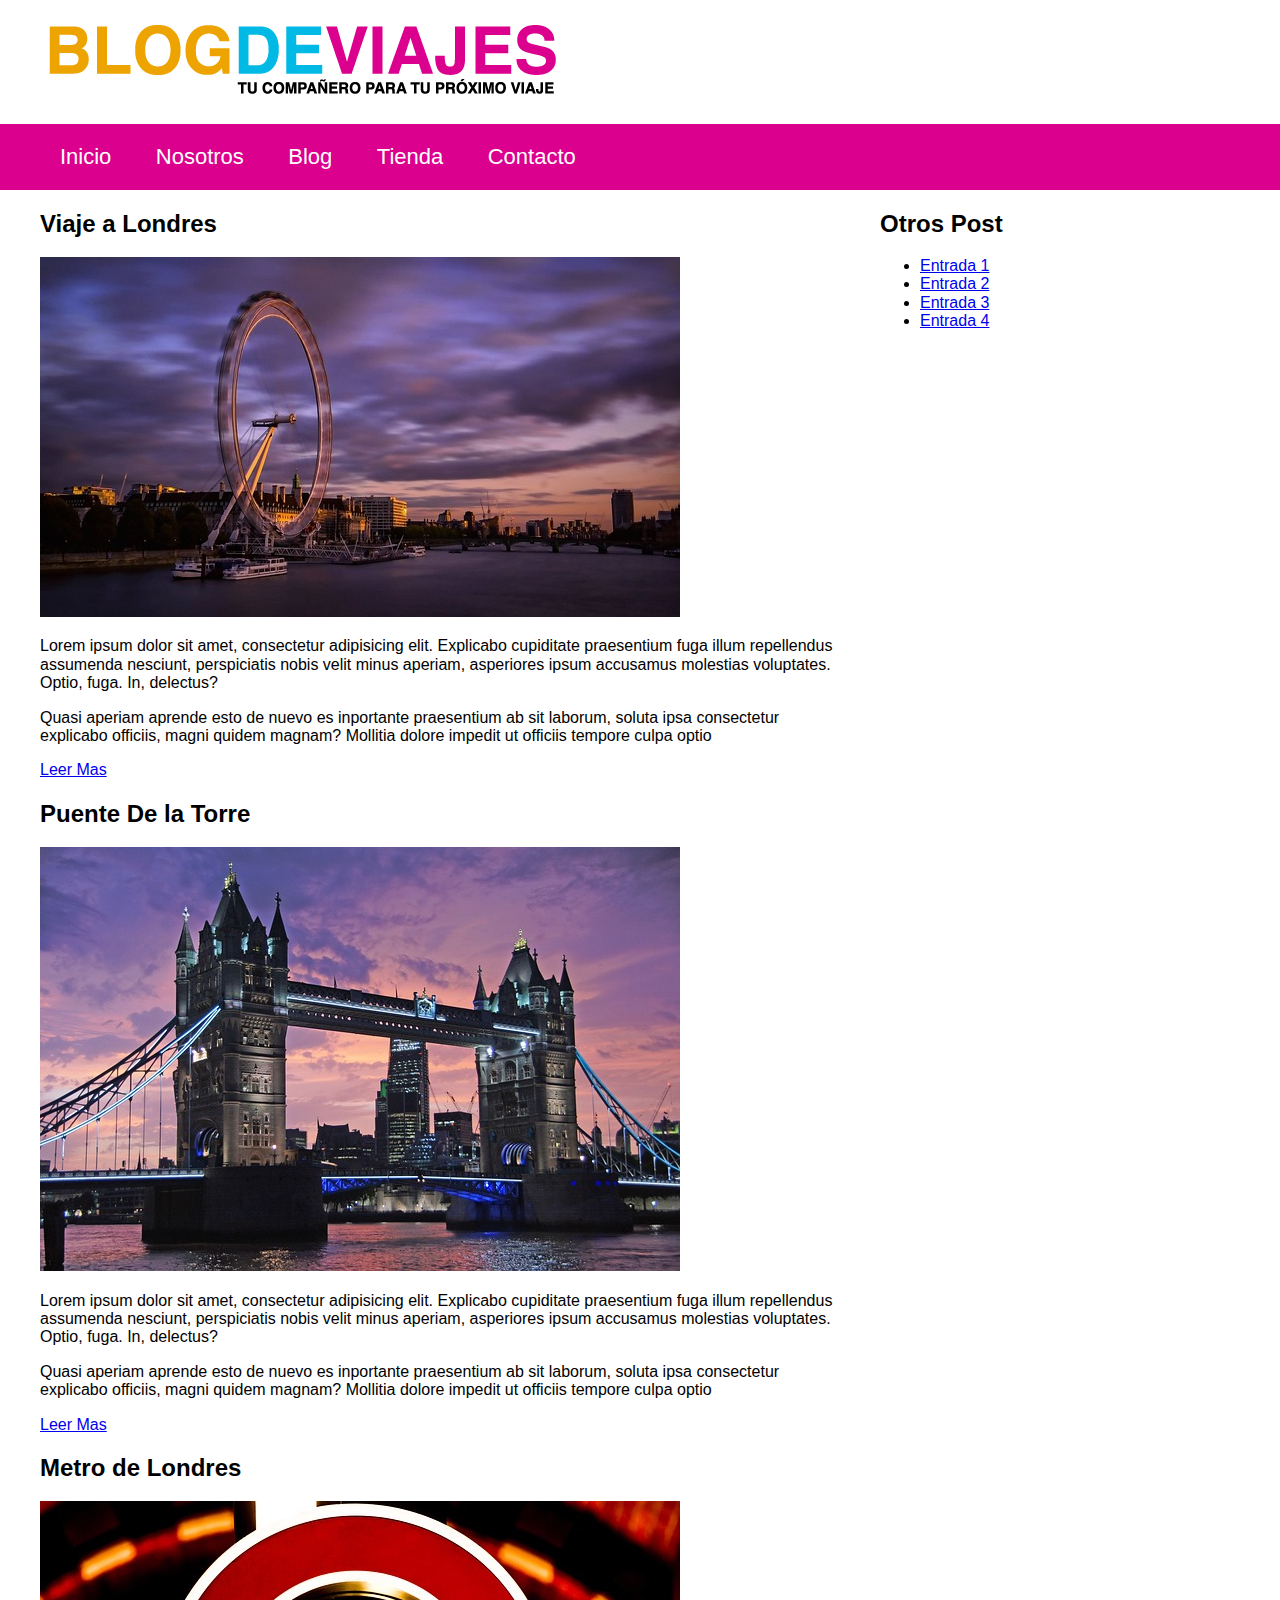
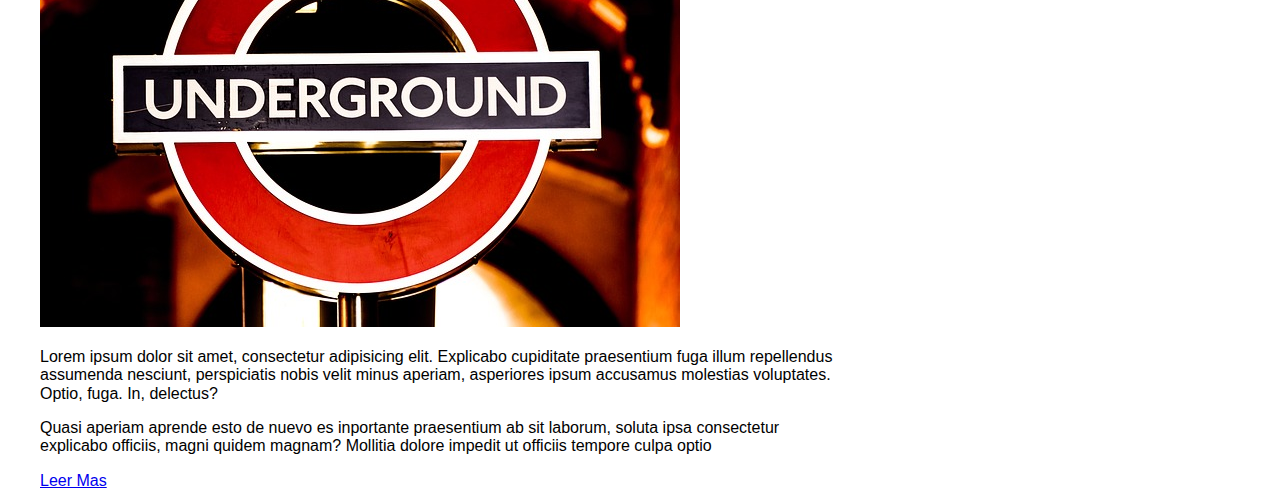
<file: blogviaje/index.html>
<!DOCTYPE html>
<html lang="en">
<head>
    <meta charset="UTF-8">
    <meta name="viewport" content="width=device-width, initial-scale=1.0">
    <title>Blog de Viajes</title>
    <link rel="stylesheet" href="css/normalize.css">
    <link rel="stylesheet" href="css/estilos.css">
</head>
<body>
    <header class="site-header contenedor">
        <img src="img/logo.png" alt="logotipo">
    </header>
    
    <div class="barra">
        <nav class="navegacion-principal contenedor">
            <a href="#">Inicio</a>
            <a href="#">Nosotros</a>
            <a href="#">Blog</a>
            <a href="#">Tienda</a>
            <a href="#">Contacto</a>
        </nav>
    </div>

    <div class="contenedor">
        <main class="contenido-principal" >
            <article class="entrada">
                <h2>Viaje a Londres</h2>
                <img src="img/imagen_1.jpg" alt="imagen viaje a londres">
                <p>Lorem ipsum dolor sit amet, consectetur adipisicing elit. Explicabo cupiditate praesentium fuga illum repellendus assumenda nesciunt, perspiciatis nobis velit minus aperiam, asperiores ipsum accusamus molestias voluptates. Optio, fuga. In, delectus?</p>
                <p>Quasi aperiam aprende esto de nuevo es inportante  praesentium ab sit laborum, soluta ipsa consectetur explicabo officiis, magni quidem magnam? Mollitia dolore impedit ut officiis tempore culpa optio</p>
                <a href="#" class="boton">Leer Mas</a>
            </article>

            <article class="entrada">
                <h2>Puente De la Torre</h2>
                <img src="img/imagen_2.jpg" alt="imagen Puente De la Torre">
                <p>Lorem ipsum dolor sit amet, consectetur adipisicing elit. Explicabo cupiditate praesentium fuga illum repellendus assumenda nesciunt, perspiciatis nobis velit minus aperiam, asperiores ipsum accusamus molestias voluptates. Optio, fuga. In, delectus?</p>
                <p>Quasi aperiam aprende esto de nuevo es inportante  praesentium ab sit laborum, soluta ipsa consectetur explicabo officiis, magni quidem magnam? Mollitia dolore impedit ut officiis tempore culpa optio</p>
                <a href="#" class="boton">Leer Mas</a>
            </article>

            <article class="entrada">
                <h2>Metro de Londres</h2>
                <img src="img/imagen_3.jpg" alt="imagen Metro de Londres">
                <p>Lorem ipsum dolor sit amet, consectetur adipisicing elit. Explicabo cupiditate praesentium fuga illum repellendus assumenda nesciunt, perspiciatis nobis velit minus aperiam, asperiores ipsum accusamus molestias voluptates. Optio, fuga. In, delectus?</p>
                <p>Quasi aperiam aprende esto de nuevo es inportante  praesentium ab sit laborum, soluta ipsa consectetur explicabo officiis, magni quidem magnam? Mollitia dolore impedit ut officiis tempore culpa optio</p>
                <a href="#" class="boton">Leer Mas</a>
            </article>
        </main>

        <aside class="sidebar">
            <section class="otras-entradas">
                <h2>Otros Post</h2>
                <ul>
                    <li><a href="#">Entrada 1</a></li>
                    <li><a href="#">Entrada 2</a></li>
                    <li><a href="#">Entrada 3</a></li>
                    <li><a href="#">Entrada 4</a></li>
                </ul>
            </section>
        </aside>
    </div>
</body>
</html>
</file>
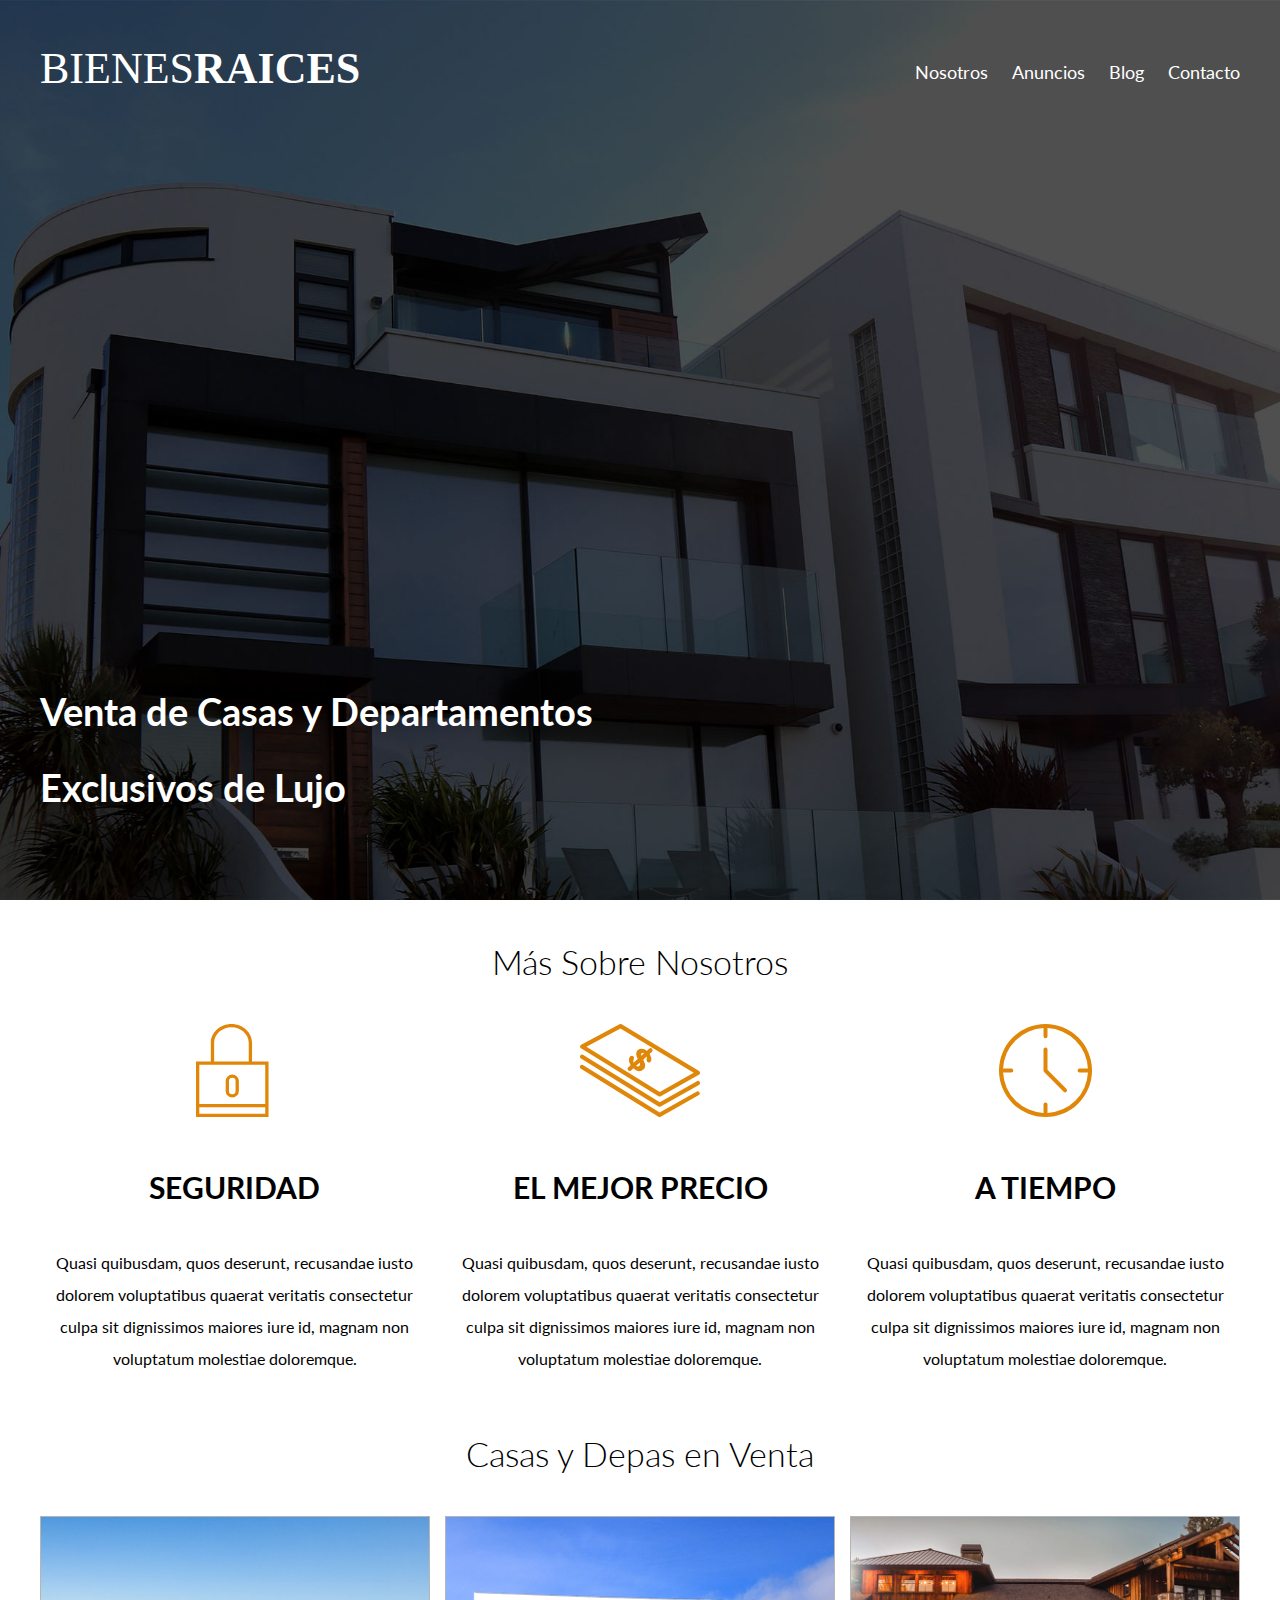
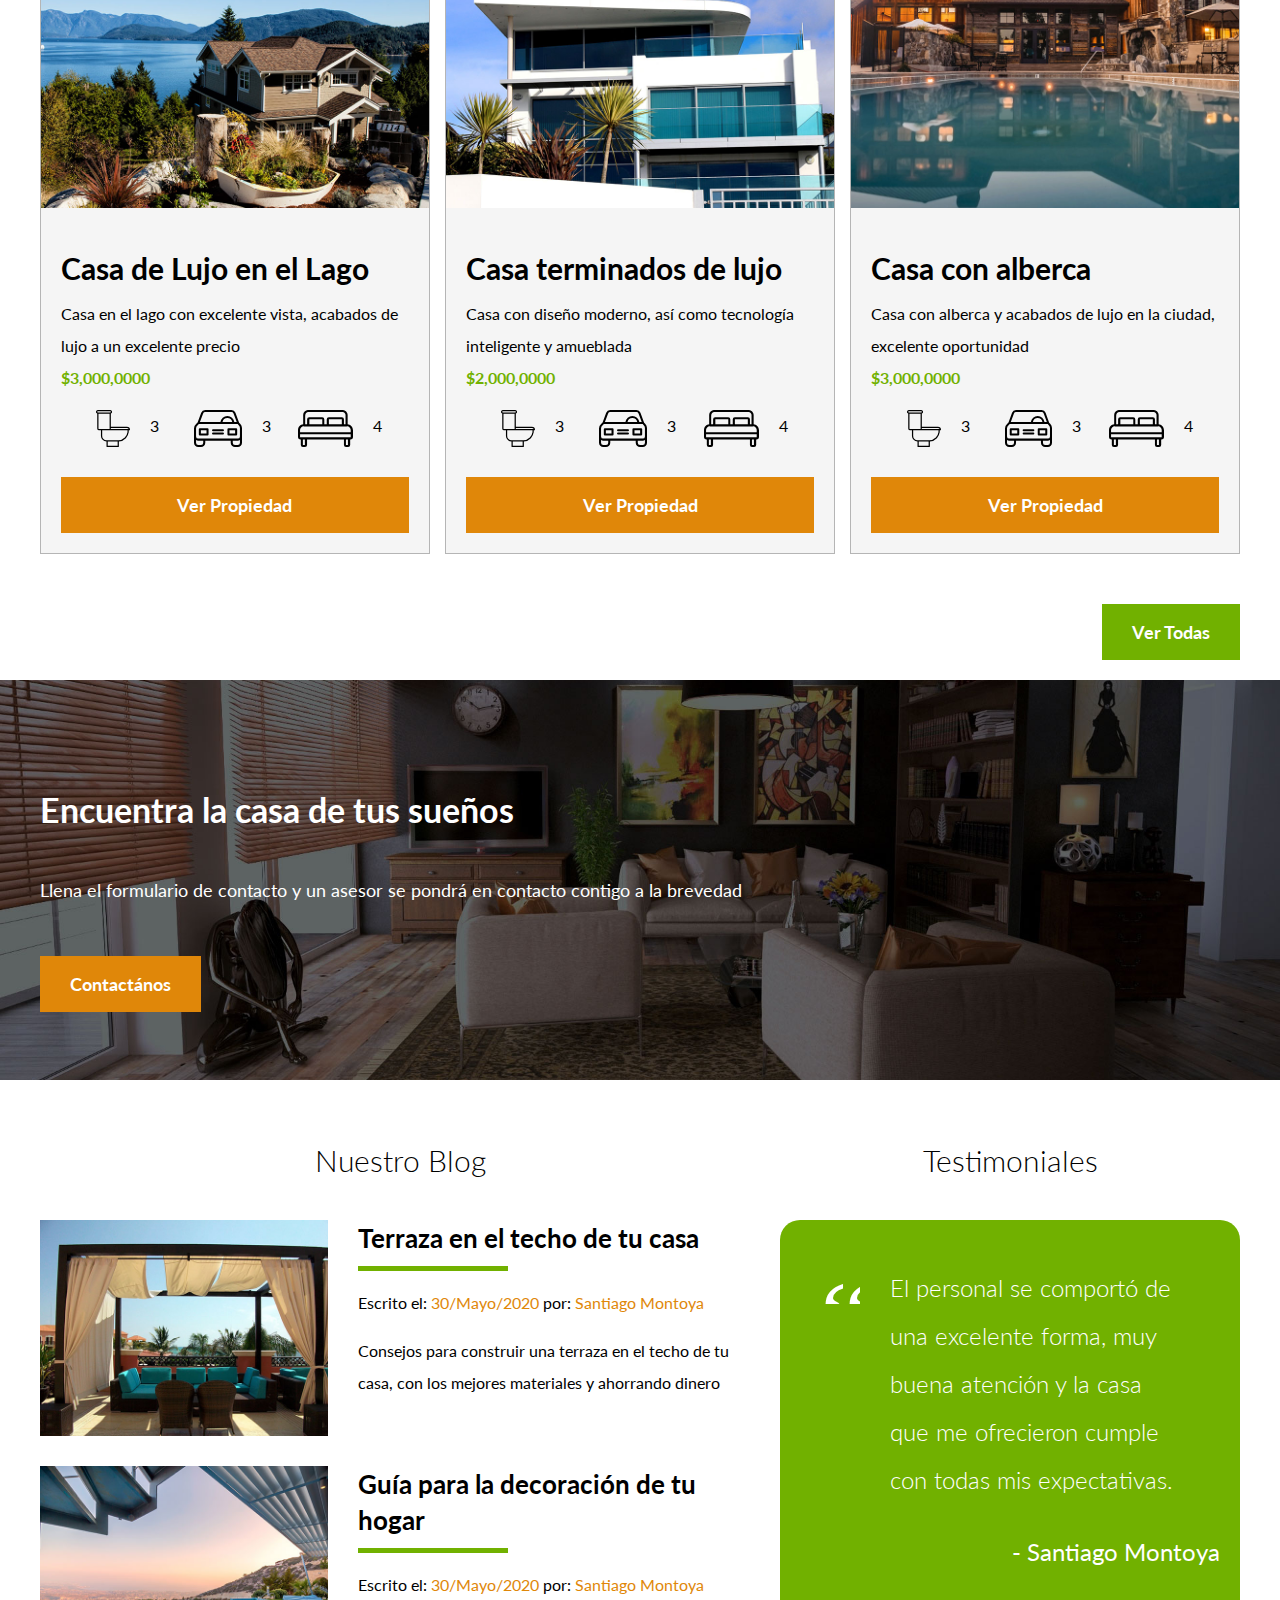
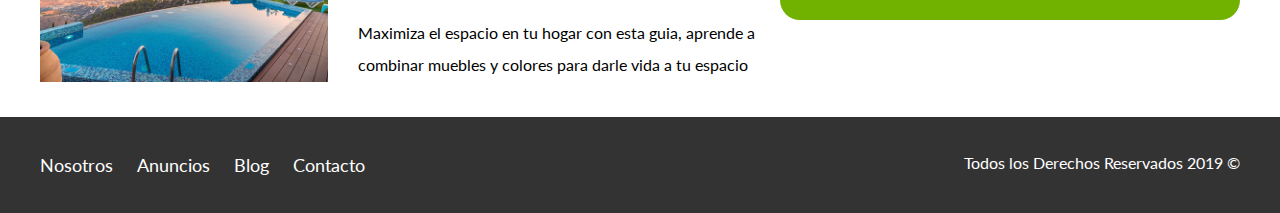
<file: html5/index.html>
<!DOCTYPE html>
<html lang="en">
<head>
    <meta charset="UTF-8">
    <meta name="viewport" content="width=device-width, initial-scale=1.0">
    <meta http-equiv="X-UA-Compatible" content="ie=edge">
    <title>Bienes Raices</title>
    <link href="https://fonts.googleapis.com/css?family=Lato:300,400,700,900" rel="stylesheet">
    <link rel="stylesheet" href="css/normalize.css">
    <link rel="stylesheet" href="css/styles.css">
</head>
<body>
    <header class="site-header inicio">
        <div class="contenedor contenido-header">
            <div class="barra">
                <a href="/">
                    <img src="img/logo.svg" alt="Logotipo de Bienes Raices">
                </a>

                <div class="mobile-menu">
                    <a href="#navegacion">
                        <img src="img/barras.svg" alt="Icono Menu">
                    </a>
                </div>

                <nav id="navegacion" class="navegacion">
                    <a href="nosotros.html">Nosotros</a>
                    <a href="anuncios.html">Anuncios</a>
                    <a href="blog.html">Blog</a>
                    <a href="contacto.html">Contacto</a>
                </nav>
            </div>
            <h1>Venta de Casas y Departamentos Exclusivos de Lujo</h1>
        </div> <!-- contenedor -->
    </header>

    <section class="contenedor seccion">
        <h2 class="fw-300 centrar-texto">Más Sobre Nosotros</h2>

        <div class="iconos-nosotros">
            <div class="icono">
                <img src="img/icono1.svg" alt="Icono Seguridad">
                <h3>Seguridad</h3>
                <p>Quasi quibusdam, quos deserunt, recusandae iusto dolorem voluptatibus quaerat veritatis consectetur culpa sit dignissimos maiores iure id, magnam non voluptatum molestiae doloremque.</p>
            </div>

            <div class="icono">
                <img src="img/icono2.svg" alt="Icono Mejor Precio">
                <h3>El Mejor Precio</h3>
                <p>Quasi quibusdam, quos deserunt, recusandae iusto dolorem voluptatibus quaerat veritatis consectetur culpa sit dignissimos maiores iure id, magnam non voluptatum molestiae doloremque.</p>
            </div>

            <div class="icono">
                <img src="img/icono3.svg" alt="Icono a Tiempo">
                <h3>A Tiempo</h3>
                <p>Quasi quibusdam, quos deserunt, recusandae iusto dolorem voluptatibus quaerat veritatis consectetur culpa sit dignissimos maiores iure id, magnam non voluptatum molestiae doloremque.</p>
            </div>
        </div>
    </section>

    <main class="seccion contenedor">
        <h2 class="fw-300 centrar-texto">Casas y Depas en Venta</h2>

        <div class="contenedor-anuncios">
            <div class="anuncio">
                <img src="img/anuncio1.jpg" alt="Anuncio casa en el lago">
                <div class="contenido-anuncio">
                    <h3>Casa de Lujo en el Lago</h3>
                    <p>Casa en el lago con excelente vista, acabados de lujo a un excelente precio</p>
                    <p class="precio">$3,000,0000</p>

                    <ul class="iconos-caracteristicas">
                        <li>
                            <img src="img/icono_wc.svg" alt="icono wc">
                            <p>3</p>
                        </li>
                        <li>
                            <img src="img/icono_estacionamiento.svg" alt="icono autos">
                            <p>3</p>
                        </li>
                        <li>
                            <img src="img/icono_dormitorio.svg" alt="icono habitaciones">
                            <p>4</p>
                        </li>
                    </ul>


                    <a href="video.html" class="boton boton-amarillo d-block">Ver Propiedad</a>
                </div>
            </div>

            <div class="anuncio">
                <img src="img/anuncio2.jpg" alt="Anuncio casa de lujo">
                <div class="contenido-anuncio">
                    <h3>Casa terminados de lujo</h3>
                    <p>Casa con diseño moderno, así como tecnología inteligente y amueblada</p>
                    <p class="precio">$2,000,0000</p>
                    <ul class="iconos-caracteristicas">
                        <li>
                            <img src="img/icono_wc.svg" alt="icono wc">
                            <p>3</p>
                        </li>
                        <li>
                            <img src="img/icono_estacionamiento.svg" alt="icono autos">
                            <p>3</p>
                        </li>
                        <li>
                            <img src="img/icono_dormitorio.svg" alt="icono habitaciones">
                            <p>4</p>
                        </li>
                    </ul>

                    <a href="anuncio.html" class="boton boton-amarillo d-block">Ver Propiedad</a>
                </div>
            </div>

            <div class="anuncio">
                <img src="img/anuncio3.jpg" alt="Anuncio casa con alberca">
                <div class="contenido-anuncio">
                    <h3>Casa con alberca</h3>
                    <p>Casa con alberca y acabados de lujo en la ciudad, excelente oportunidad</p>
                    <p class="precio">$3,000,0000</p>
                    <ul class="iconos-caracteristicas">
                        <li>
                            <img src="img/icono_wc.svg" alt="icono wc">
                            <p>3</p>
                        </li>
                        <li>
                            <img src="img/icono_estacionamiento.svg" alt="icono autos">
                            <p>3</p>
                        </li>
                        <li>
                            <img src="img/icono_dormitorio.svg" alt="icono habitaciones">
                            <p>4</p>
                        </li>
                    </ul>

                    <a href="video.html" class="boton boton-amarillo d-block">Ver Propiedad</a>
                </div>
            </div>
        </div>

        <div class="ver-todas">
            <a href="anuncios.html" class="boton boton-verde">Ver Todas</a>
        </div>
    </main>

    <section class="imagen-contacto">
        <div class="contenedor contenido-contacto">
            <h2>Encuentra la casa de tus sueños</h2>
            <p>Llena el formulario de contacto y un asesor se pondrá en contacto contigo a la brevedad</p>
            <a href="contacto.html" class="boton boton-amarillo">Contactános</a>
        </div>
    </section>

    <div class="seccion-inferior contenedor seccion">
        <section class="blog">
            <h3 class="centrar-texto fw-300">Nuestro Blog</h3>

            <article class="entrada-blog">
                <div class="imagen">
                    <img src="img/blog1.jpg" alt="Entrada de blog">
                </div>
                <div class="texto-entrada">
                    <a href="entrada.html">
                        <h4>Terraza  en el techo de tu casa</h4>
                    </a>
                    <p>Escrito el: <span> 30/Mayo/2020 </span> por: <a href="https://www.facebook.com/santino.varela.359"><span> Santiago Montoya </span> </a>  </p>
                    <p>Consejos para construir una terraza en el techo de tu casa, con los mejores materiales y ahorrando dinero</p>
                </div>
            </article>

            <article class="entrada-blog">
                <div class="imagen">
                    <img src="img/blog2.jpg" alt="Entrada de blog">
                </div>
                <div class="texto-entrada">
                    <a href="entrada.html">
                        <h4>Guía para la decoración de tu hogar</h4>
                    </a>
                    <p>Escrito el: <span> 30/Mayo/2020 </span> por: <a href="https://www.facebook.com/santino.varela.359"><span> Santiago Montoya </span> </a>  </p>
                    <p>Maximiza el espacio en tu hogar con esta guia, aprende a combinar muebles y colores para darle vida a tu espacio</p>
                </div>
            </article>
        </section>

        <section class="testimoniales">
            <h3 class="centrar-texto fw-300">Testimoniales</h3>
            <div class="testimonial">
                
                <blockquote>
                    El personal se comportó de una excelente forma, muy buena atención y la casa que me ofrecieron cumple con todas mis expectativas.
                </blockquote>
                <p>- Santiago Montoya</p>
            </div>
        </section>

    </div>

    <footer class="site-footer seccion">
        <div class="contenedor contenedor-footer">
            <nav class="navegacion">
                <a href="nosotros.html">Nosotros</a>
                <a href="anuncios.html">Anuncios</a>
                <a href="blog.html">Blog</a>
                <a href="contacto.html">Contacto</a>
            </nav>
            <p class="copyright">Todos los Derechos Reservados 2019 &copy; </p>
        </div>
    </footer>
</body>
</html>
</file>
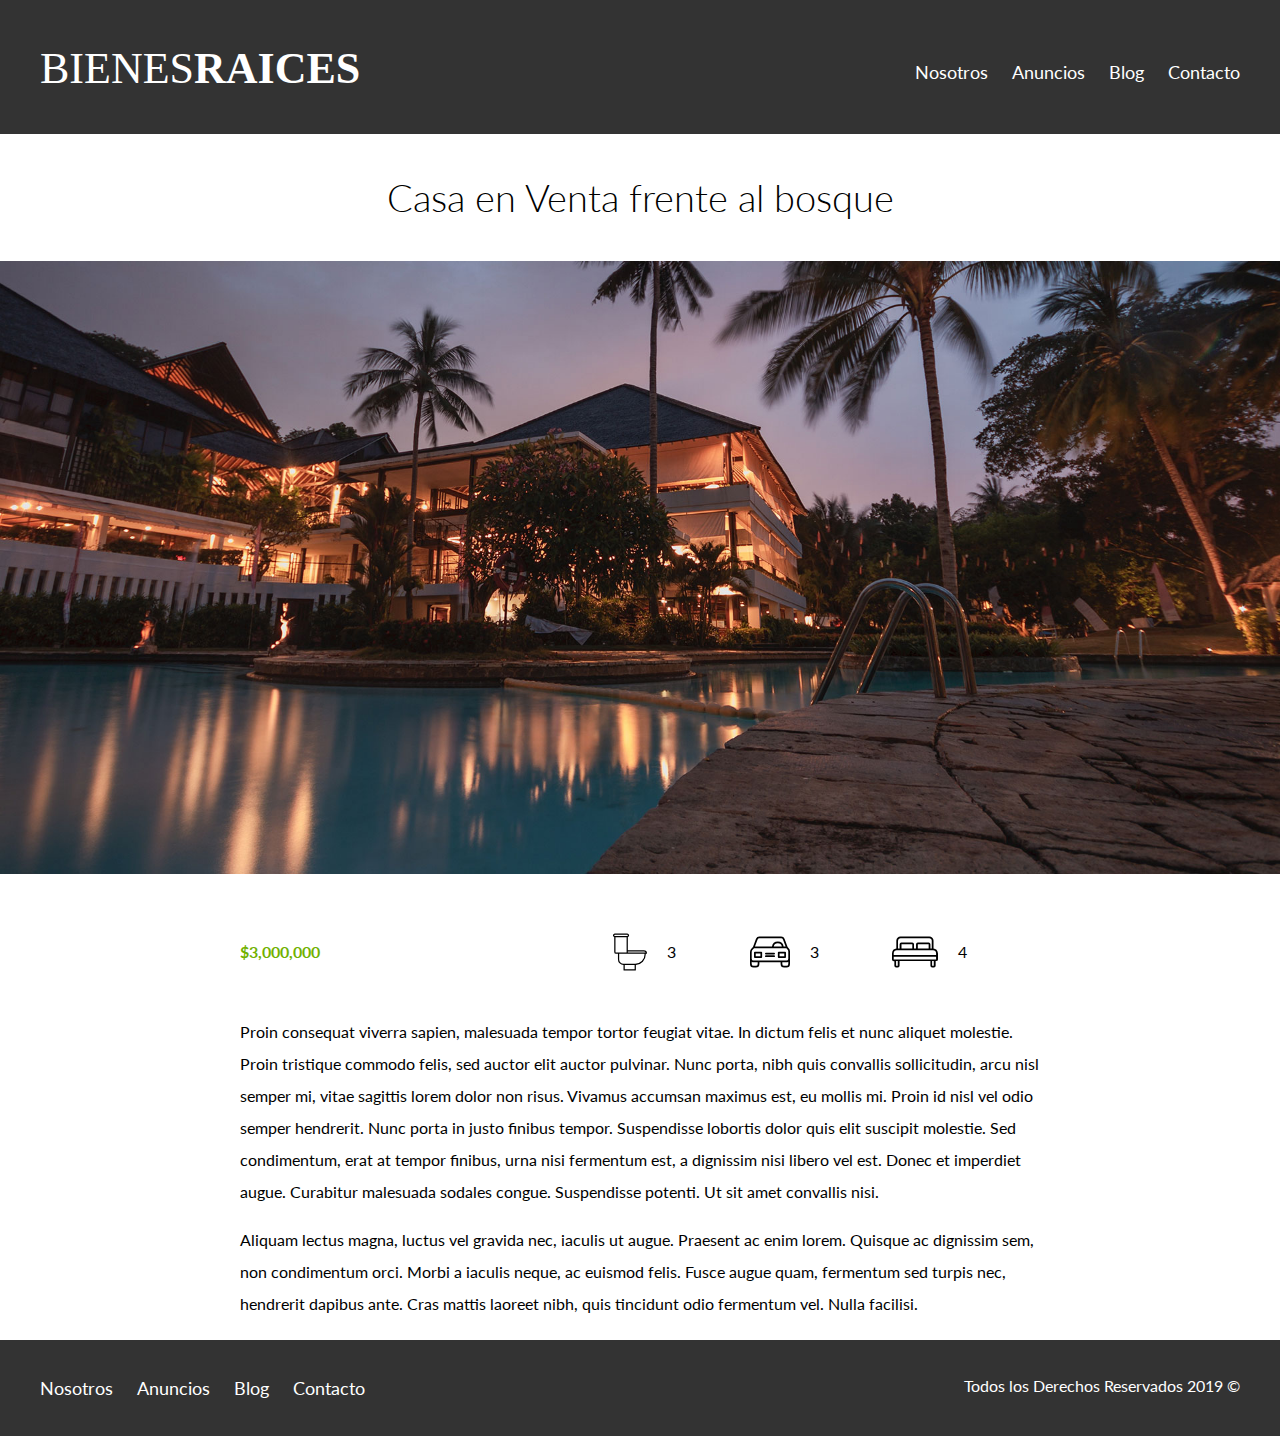
<file: html5/anuncio.html>
<!DOCTYPE html>
<html lang="en">
<head>
    <meta charset="UTF-8">
    <meta name="viewport" content="width=device-width, initial-scale=1.0">
    <meta http-equiv="X-UA-Compatible" content="ie=edge">
    <title>Bienes Raices</title>
    <link href="https://fonts.googleapis.com/css?family=Lato:300,400,700,900" rel="stylesheet">
    <link rel="stylesheet" href="css/normalize.css">
    <link rel="stylesheet" href="css/styles.css">
</head>
<body>

    <header class="site-header">
        <div class="contenedor contenido-header">
            <div class="barra">
                <a href="/">
                    <img src="img/logo.svg" alt="Logotipo de Bienes Raices">
                </a>
                <div class="mobile-menu">
                    <a href="#navegacion">
                        <img src="img/barras.svg" alt="Icono Menu">
                    </a>
                </div>

                <nav id="navegacion" class="navegacion">
                    <a href="nosotros.html">Nosotros</a>
                    <a href="anuncios.html">Anuncios</a>
                    <a href="blog.html">Blog</a>
                    <a href="contacto.html">Contacto</a>
                </nav>
            </div>
        </div> <!-- contenedor -->
    </header>

    <h1 class="fw-300 centrar-texto">Casa en Venta frente al bosque</h1>
    <img src="img/destacada.jpg" alt="Imagen Anuncio">

    <main class="contenedor seccion contenido-centrado">
        <div class="resumen-propiedad">
            <p class="precio">$3,000,000</p>
            <ul class="iconos-caracteristicas">
                <li>
                    <img src="img/icono_wc.svg" alt="icono wc">
                    <p>3</p>
                </li>
                <li>
                    <img src="img/icono_estacionamiento.svg" alt="icono autos">
                    <p>3</p>
                </li>
                <li>
                    <img src="img/icono_dormitorio.svg" alt="icono habitaciones">
                    <p>4</p>
                </li>
            </ul>
        </div><!--.resumen-propiedad-->

        <p>Proin consequat viverra sapien, malesuada tempor tortor feugiat vitae. In dictum felis et nunc aliquet molestie. Proin tristique commodo felis, sed auctor elit auctor pulvinar. Nunc porta, nibh quis convallis sollicitudin, arcu nisl semper mi, vitae sagittis lorem dolor non risus. Vivamus accumsan maximus est, eu mollis mi. Proin id nisl vel odio semper hendrerit. Nunc porta in justo finibus tempor. Suspendisse lobortis dolor quis elit suscipit molestie. Sed condimentum, erat at tempor finibus, urna nisi fermentum est, a dignissim nisi libero vel est. Donec et imperdiet augue. Curabitur malesuada sodales congue. Suspendisse potenti. Ut sit amet convallis nisi.</p>

        <p>Aliquam lectus magna, luctus vel gravida nec, iaculis ut augue. Praesent ac enim lorem. Quisque ac dignissim sem, non condimentum orci. Morbi a iaculis neque, ac euismod felis. Fusce augue quam, fermentum sed turpis nec, hendrerit dapibus ante. Cras mattis laoreet nibh, quis tincidunt odio fermentum vel. Nulla facilisi.</p>
    </main>

    <footer class="site-footer seccion">
        <div class="contenedor contenedor-footer">
            <nav class="navegacion">
                <a href="nosotros.html">Nosotros</a>
                <a href="anuncios.html">Anuncios</a>
                <a href="blog.html">Blog</a>
                <a href="contacto.html">Contacto</a>
            </nav>
            <p class="copyright">Todos los Derechos Reservados 2019 &copy; </p>
        </div>
    </footer>
</body>
</html>
</file>
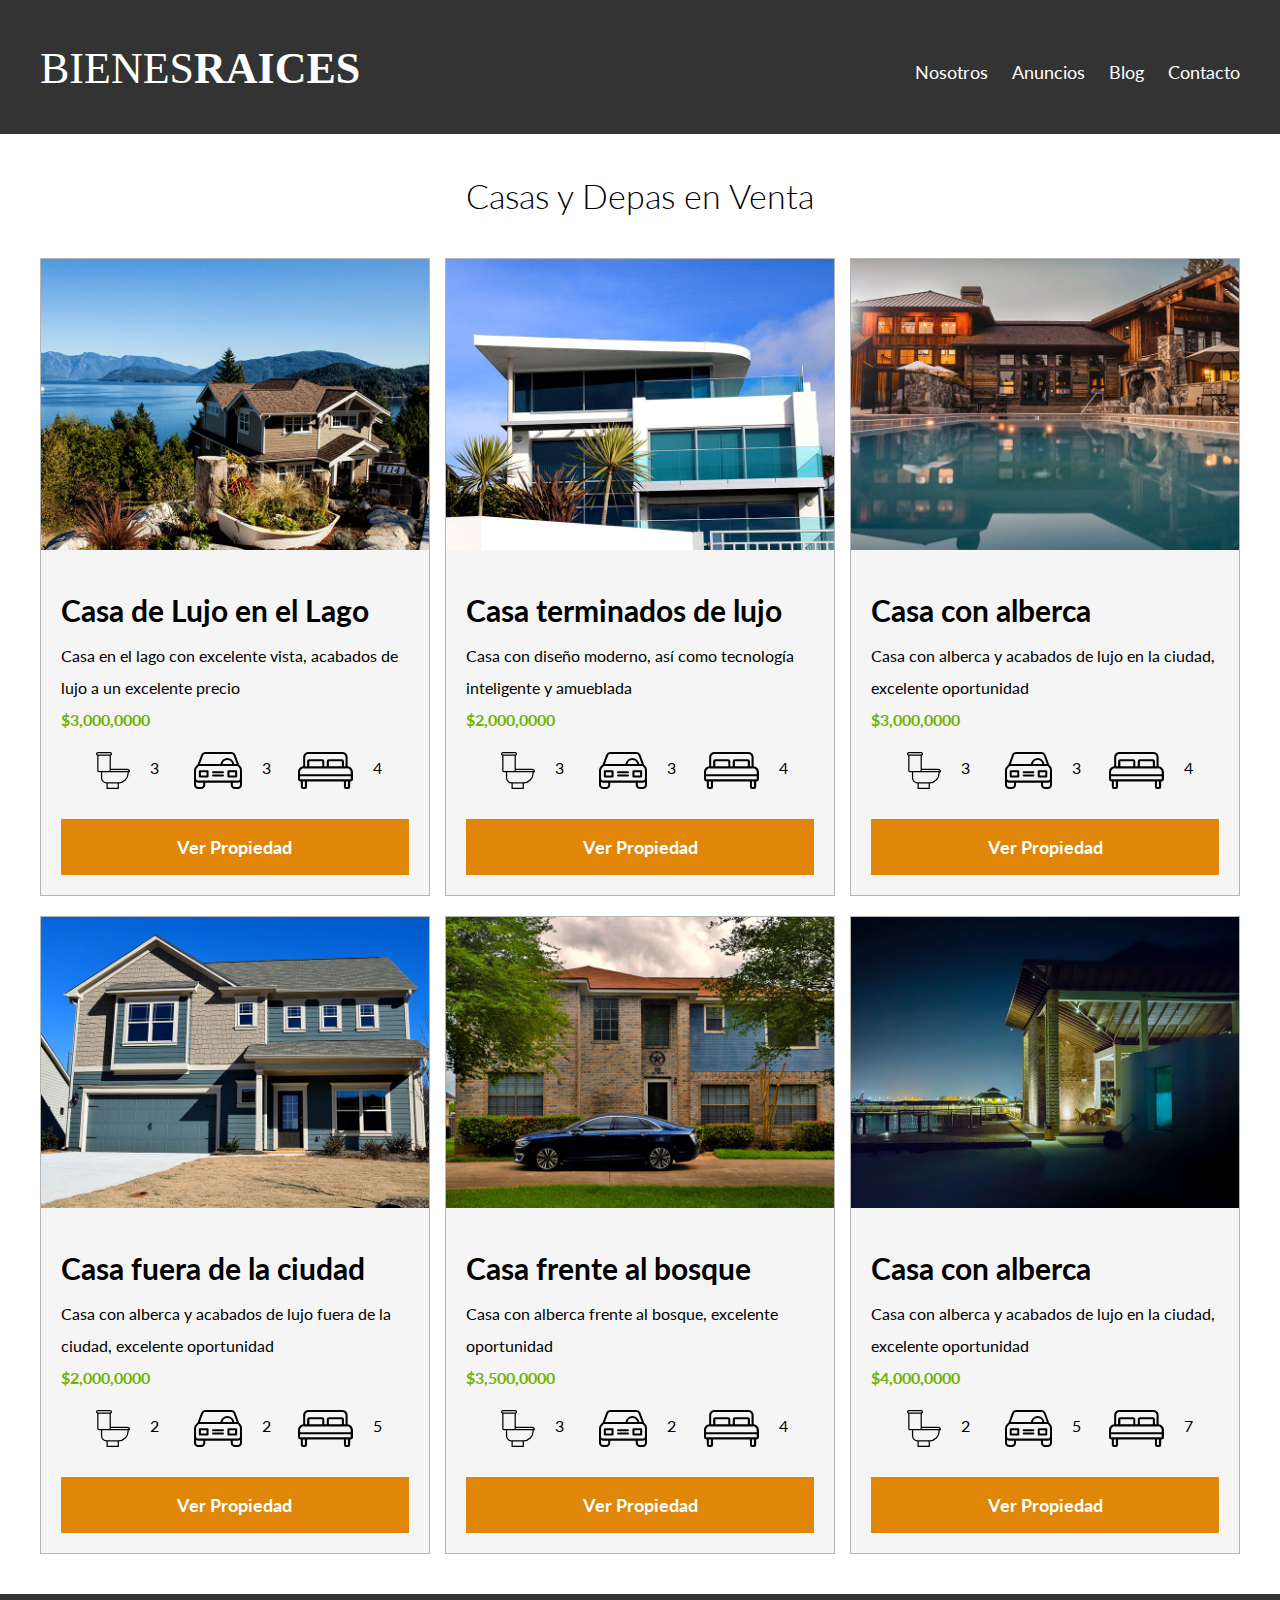
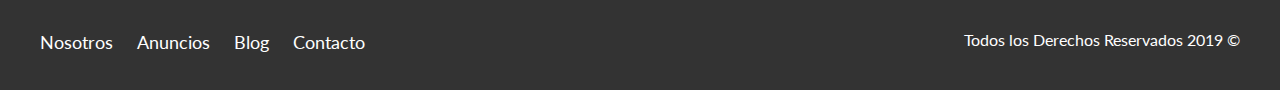
<file: html5/anuncios.html>
<!DOCTYPE html>
<html lang="en">
<head>
    <meta charset="UTF-8">
    <meta name="viewport" content="width=device-width, initial-scale=1.0">
    <meta http-equiv="X-UA-Compatible" content="ie=edge">
    <title>Bienes Raices</title>
    <link href="https://fonts.googleapis.com/css?family=Lato:300,400,700,900" rel="stylesheet">
    <link rel="stylesheet" href="css/normalize.css">
    <link rel="stylesheet" href="css/styles.css">
</head>
<body>

    <header class="site-header">
        <div class="contenedor contenido-header">
            <div class="barra">
                <a href="/">
                    <img src="img/logo.svg" alt="Logotipo de Bienes Raices">
                </a>
                <div class="mobile-menu">
                    <a href="#navegacion">
                        <img src="img/barras.svg" alt="Icono Menu">
                    </a>
                </div>

                <nav id="navegacion" class="navegacion">
                    <a href="nosotros.html">Nosotros</a>
                    <a href="anuncios.html">Anuncios</a>
                    <a href="blog.html">Blog</a>
                    <a href="contacto.html">Contacto</a>
                </nav>
            </div>
        </div> <!-- contenedor -->
    </header>

    <main class="seccion contenedor">
        <h2 class="fw-300 centrar-texto">Casas y Depas en Venta</h2>

        <div class="contenedor-anuncios">
            <div class="anuncio">
                <img src="img/anuncio1.jpg" alt="Anuncio casa en el lago">
                <div class="contenido-anuncio">
                    <h3>Casa de Lujo en el Lago</h3>
                    <p>Casa en el lago con excelente vista, acabados de lujo a un excelente precio</p>
                    <p class="precio">$3,000,0000</p>

                    <ul class="iconos-caracteristicas">
                        <li>
                            <img src="img/icono_wc.svg" alt="icono wc">
                            <p>3</p>
                        </li>
                        <li>
                            <img src="img/icono_estacionamiento.svg" alt="icono autos">
                            <p>3</p>
                        </li>
                        <li>
                            <img src="img/icono_dormitorio.svg" alt="icono habitaciones">
                            <p>4</p>
                        </li>
                    </ul>


                    <a href="video.html" class="boton boton-amarillo d-block">Ver Propiedad</a>
                </div>
            </div>

            <div class="anuncio">
                <img src="img/anuncio2.jpg" alt="Anuncio casa de lujo">
                <div class="contenido-anuncio">
                    <h3>Casa terminados de lujo</h3>
                    <p>Casa con diseño moderno, así como tecnología inteligente y amueblada</p>
                    <p class="precio">$2,000,0000</p>
                    <ul class="iconos-caracteristicas">
                        <li>
                            <img src="img/icono_wc.svg" alt="icono wc">
                            <p>3</p>
                        </li>
                        <li>
                            <img src="img/icono_estacionamiento.svg" alt="icono autos">
                            <p>3</p>
                        </li>
                        <li>
                            <img src="img/icono_dormitorio.svg" alt="icono habitaciones">
                            <p>4</p>
                        </li>
                    </ul>

                    <a href="anuncio.html" class="boton boton-amarillo d-block">Ver Propiedad</a>
                </div>
            </div>

            <div class="anuncio">
                <img src="img/anuncio3.jpg" alt="Anuncio casa con alberca">
                <div class="contenido-anuncio">
                    <h3>Casa con alberca</h3>
                    <p>Casa con alberca y acabados de lujo en la ciudad, excelente oportunidad</p>
                    <p class="precio">$3,000,0000</p>
                    <ul class="iconos-caracteristicas">
                        <li>
                            <img src="img/icono_wc.svg" alt="icono wc">
                            <p>3</p>
                        </li>
                        <li>
                            <img src="img/icono_estacionamiento.svg" alt="icono autos">
                            <p>3</p>
                        </li>
                        <li>
                            <img src="img/icono_dormitorio.svg" alt="icono habitaciones">
                            <p>4</p>
                        </li>
                    </ul>

                    <a href="video.html" class="boton boton-amarillo d-block">Ver Propiedad</a>
                </div><!--contenido anuncio-->
            </div> <!--anuncio-->

            <div class="anuncio">
                <img src="img/anuncio4.jpg" alt="Anuncio casa de lujo">
                <div class="contenido-anuncio">
                    <h3>Casa fuera de la ciudad</h3>
                    <p>Casa con alberca y acabados de lujo fuera de la ciudad, excelente oportunidad</p>
                    <p class="precio">$2,000,0000</p>
                    <ul class="iconos-caracteristicas">
                        <li>
                            <img src="img/icono_wc.svg" alt="icono wc">
                            <p>2</p>
                        </li>
                        <li>
                            <img src="img/icono_estacionamiento.svg" alt="icono autos">
                            <p>2</p>
                        </li>
                        <li>
                            <img src="img/icono_dormitorio.svg" alt="icono habitaciones">
                            <p>5</p>
                        </li>
                    </ul>

                    <a href="anuncio.html" class="boton boton-amarillo d-block">Ver Propiedad</a>
                </div><!--contenido anuncio-->
            </div> <!--anuncio-->
        
            <div class="anuncio">
                <img src="img/anuncio5.jpg" alt="Anuncio casa con alberca">
                <div class="contenido-anuncio">
                    <h3>Casa frente al bosque</h3>
                    <p>Casa con alberca frente al bosque, excelente oportunidad</p>
                    <p class="precio">$3,500,0000</p>
                    <ul class="iconos-caracteristicas">
                        <li>
                            <img src="img/icono_wc.svg" alt="icono wc">
                            <p>3</p>
                        </li>
                        <li>
                            <img src="img/icono_estacionamiento.svg" alt="icono autos">
                            <p>2</p>
                        </li>
                        <li>
                            <img src="img/icono_dormitorio.svg" alt="icono habitaciones">
                            <p>4</p>
                        </li>
                    </ul>

                    <a href="video.html" class="boton boton-amarillo d-block">Ver Propiedad</a>
                </div><!--contenido anuncio-->
            </div> <!--anuncio-->

            <div class="anuncio">
                <img src="img/anuncio6.jpg" alt="Anuncio casa con alberca">
                <div class="contenido-anuncio">
                    <h3>Casa con alberca</h3>
                    <p>Casa con alberca y acabados de lujo en la ciudad, excelente oportunidad</p>
                    <p class="precio">$4,000,0000</p>
                    <ul class="iconos-caracteristicas">
                        <li>
                            <img src="img/icono_wc.svg" alt="icono wc">
                            <p>2</p>
                        </li>
                        <li>
                            <img src="img/icono_estacionamiento.svg" alt="icono autos">
                            <p>5</p>
                        </li>
                        <li>
                            <img src="img/icono_dormitorio.svg" alt="icono habitaciones">
                            <p>7</p>
                        </li>
                    </ul>

                    <a href="anuncio.html" class="boton boton-amarillo d-block">Ver Propiedad</a>
                </div><!--contenido anuncio-->
            </div> <!--anuncio-->
        </div>
    </main>

    <footer class="site-footer seccion">
        <div class="contenedor contenedor-footer">
            <nav class="navegacion">
                <a href="nosotros.html">Nosotros</a>
                <a href="anuncios.html">Anuncios</a>
                <a href="blog.html">Blog</a>
                <a href="contacto.html">Contacto</a>
            </nav>
            <p class="copyright">Todos los Derechos Reservados 2019 &copy; </p>
        </div>
    </footer>
</body>
</html>
</file>
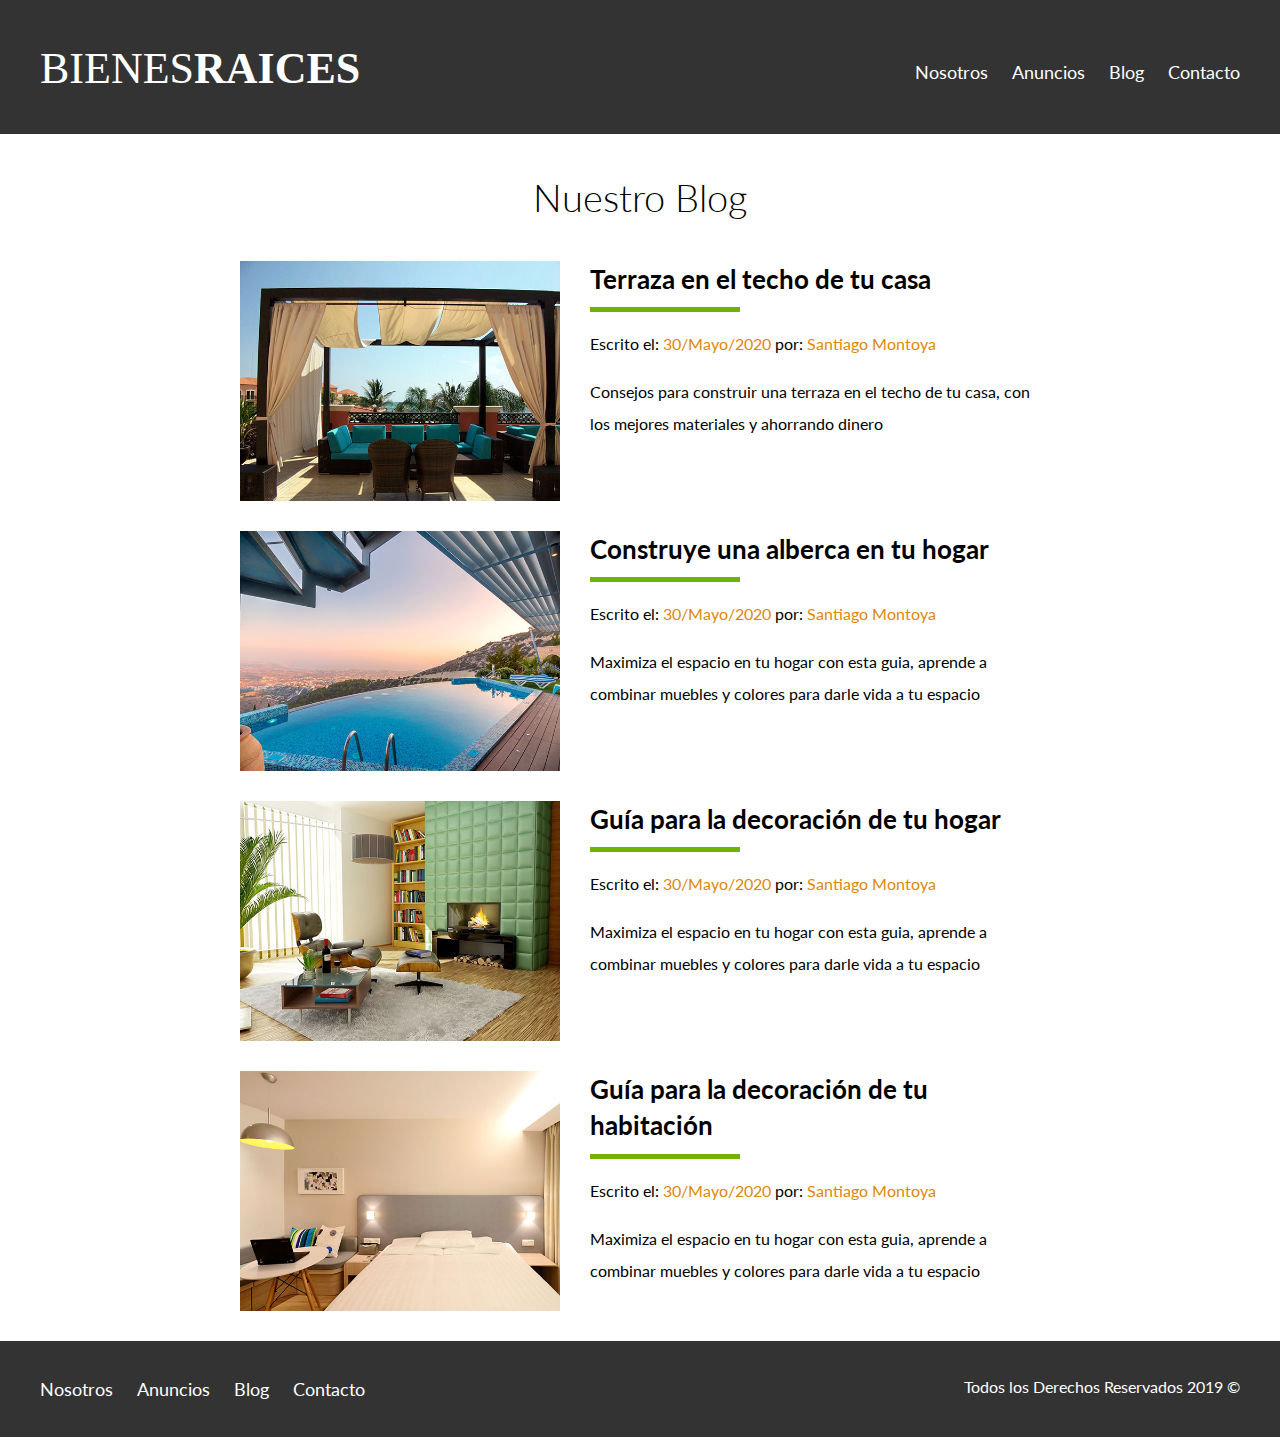
<file: html5/blog.html>
<!DOCTYPE html>
<html lang="en">
<head>
    <meta charset="UTF-8">
    <meta name="viewport" content="width=device-width, initial-scale=1.0">
    <meta http-equiv="X-UA-Compatible" content="ie=edge">
    <title>Bienes Raices</title>
    <link href="https://fonts.googleapis.com/css?family=Lato:300,400,700,900" rel="stylesheet">
    <link rel="stylesheet" href="css/normalize.css">
    <link rel="stylesheet" href="css/styles.css">
</head>
<body>

    <header class="site-header">
        <div class="contenedor contenido-header">
            <div class="barra">
                <a href="/">
                    <img src="img/logo.svg" alt="Logotipo de Bienes Raices">
                </a>
                <div class="mobile-menu">
                    <a href="#navegacion">
                        <img src="img/barras.svg" alt="Icono Menu">
                    </a>
                </div>

                <nav id="navegacion" class="navegacion">
                    <a href="nosotros.html">Nosotros</a>
                    <a href="anuncios.html">Anuncios</a>
                    <a href="blog.html">Blog</a>
                    <a href="contacto.html">Contacto</a>
                </nav>
            </div>
        </div> <!-- contenedor -->
    </header>

    

    <main class="contenedor seccion contenido-centrado">
        <h1 class="fw-300 centrar-texto">Nuestro Blog</h1>

        <article class="entrada-blog">
            <div class="imagen">
                <img src="img/blog1.jpg" alt="Entrada de blog">
            </div>
            <div class="texto-entrada">
                <a href="entrada.html">
                    <h4>Terraza  en el techo de tu casa</h4>
                </a>
                <p>Escrito el: <span> 30/Mayo/2020 </span> por: <a href="https://www.facebook.com/santino.varela.359"><span> Santiago Montoya </span> </a>  </p>
                <p>Consejos para construir una terraza en el techo de tu casa, con los mejores materiales y ahorrando dinero</p>
            </div>
        </article>

        <article class="entrada-blog">
            <div class="imagen">
                <img src="img/blog2.jpg" alt="Entrada de blog">
            </div>
            <div class="texto-entrada">
                <a href="entrada.html">
                    <h4>Construye una alberca en tu hogar</h4>
                </a>
                <p>Escrito el: <span> 30/Mayo/2020 </span> por: <a href="https://www.facebook.com/santino.varela.359"><span> Santiago Montoya </span> </a>  </p>
                <p>Maximiza el espacio en tu hogar con esta guia, aprende a combinar muebles y colores para darle vida a tu espacio</p>
            </div>
        </article>

        <article class="entrada-blog">
            <div class="imagen">
                <img src="img/blog3.jpg" alt="Entrada de blog">
            </div>
            <div class="texto-entrada">
                <a href="entrada.html">
                    <h4>Guía para la decoración de tu hogar</h4>
                </a>
                <p>Escrito el: <span> 30/Mayo/2020 </span> por: <a href="https://www.facebook.com/santino.varela.359"><span> Santiago Montoya </span> </a>  </p>
                <p>Maximiza el espacio en tu hogar con esta guia, aprende a combinar muebles y colores para darle vida a tu espacio</p>
            </div>
        </article>

        <article class="entrada-blog">
            <div class="imagen">
                <img src="img/blog4.jpg" alt="Entrada de blog">
            </div>
            <div class="texto-entrada">
                <a href="entrada.html">
                    <h4>Guía para la decoración de tu habitación</h4>
                </a>
                <p>Escrito el: <span> 30/Mayo/2020 </span> por: <a href="https://www.facebook.com/santino.varela.359"><span> Santiago Montoya </span> </a>  </p>
                <p>Maximiza el espacio en tu hogar con esta guia, aprende a combinar muebles y colores para darle vida a tu espacio</p>
            </div>
        </article>
    </main>

    <footer class="site-footer seccion">
        <div class="contenedor contenedor-footer">
            <nav class="navegacion">
                <a href="nosotros.html">Nosotros</a>
                <a href="anuncios.html">Anuncios</a>
                <a href="blog.html">Blog</a>
                <a href="contacto.html">Contacto</a>
            </nav>
            <p class="copyright">Todos los Derechos Reservados 2019 &copy; </p>
        </div>
    </footer>
</body>
</html>
</file>
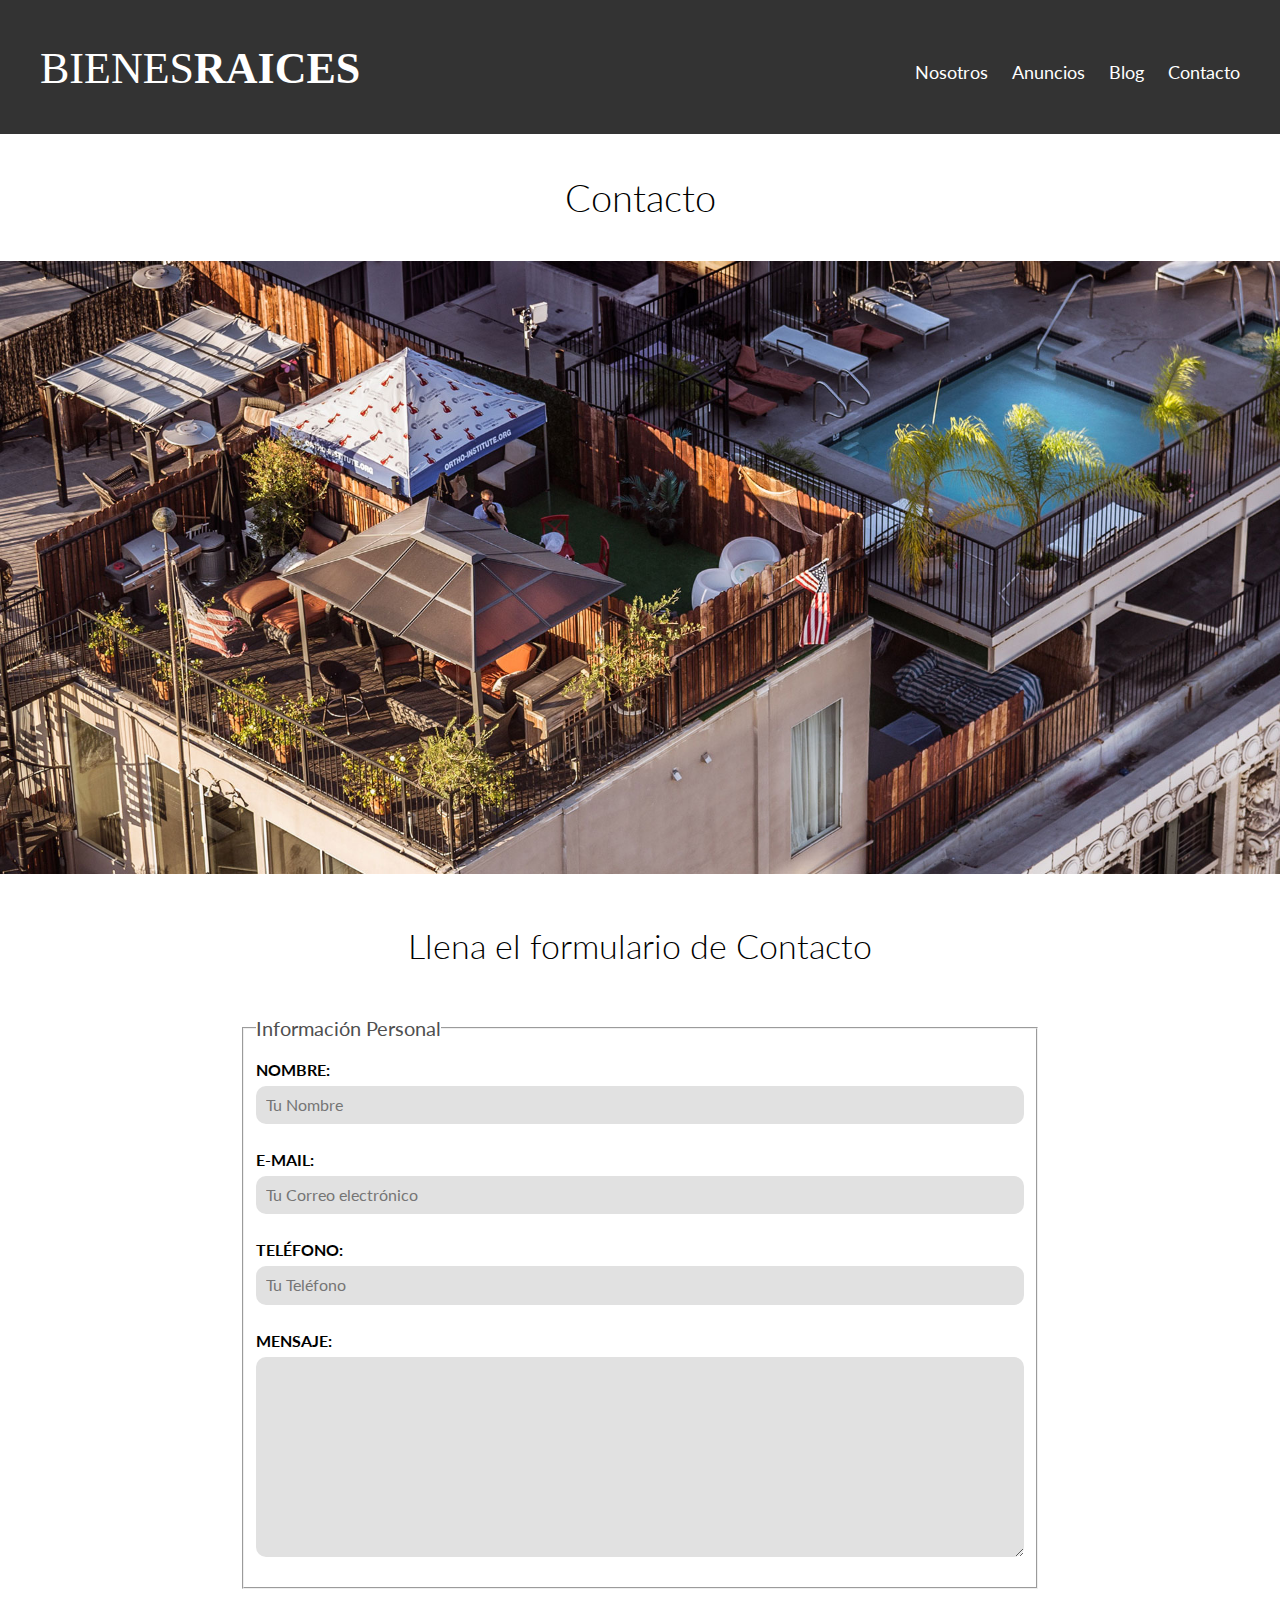
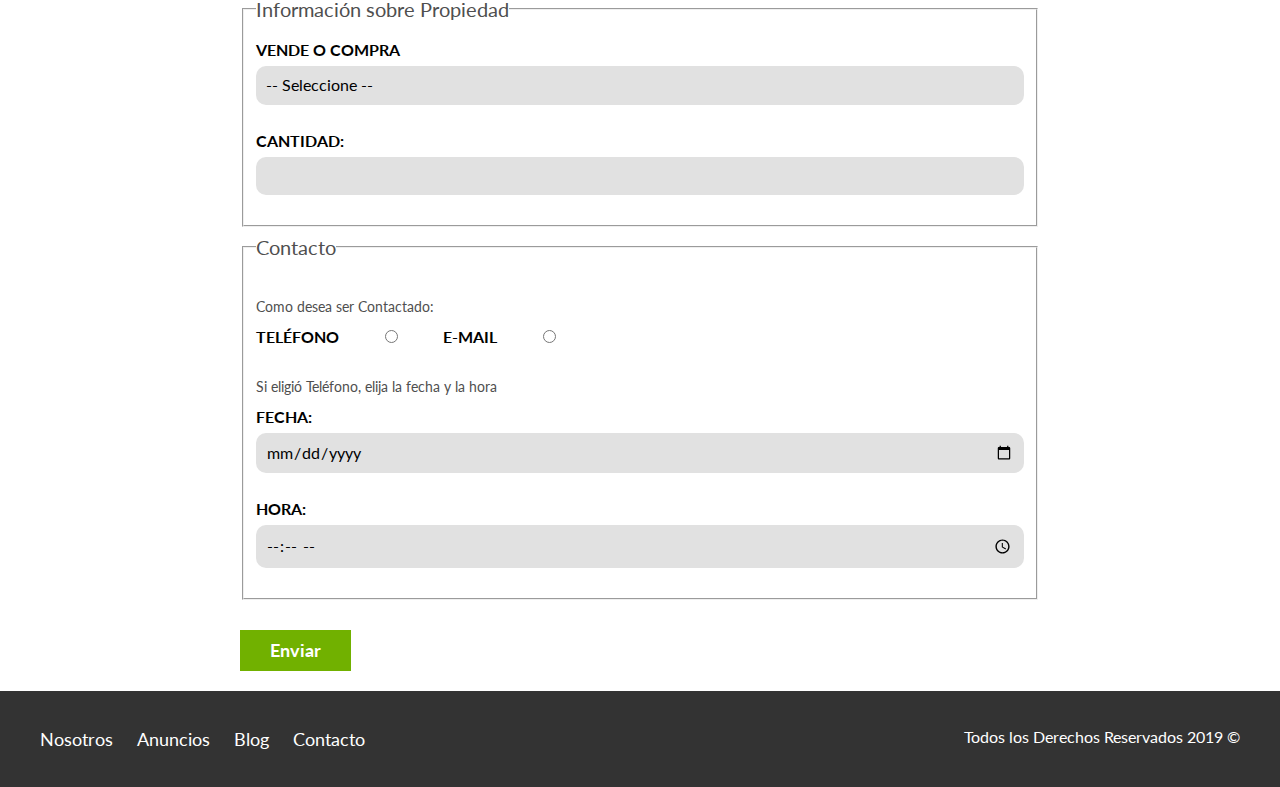
<file: html5/contacto.html>
<!DOCTYPE html>
<html lang="en">
<head>
    <meta charset="UTF-8">
    <meta name="viewport" content="width=device-width, initial-scale=1.0">
    <meta http-equiv="X-UA-Compatible" content="ie=edge">
    <title>Bienes Raices</title>
    <link href="https://fonts.googleapis.com/css?family=Lato:300,400,700,900" rel="stylesheet">
    <link rel="stylesheet" href="css/normalize.css">
    <link rel="stylesheet" href="css/styles.css">
</head>
<body>

    <header class="site-header">
        <div class="contenedor contenido-header">
            <div class="barra">
                <a href="/">
                    <img src="img/logo.svg" alt="Logotipo de Bienes Raices">
                </a>
                <div class="mobile-menu">
                    <a href="#navegacion">
                        <img src="img/barras.svg" alt="Icono Menu">
                    </a>
                </div>

                <nav id="navegacion" class="navegacion">
                    <a href="nosotros.html">Nosotros</a>
                    <a href="anuncios.html">Anuncios</a>
                    <a href="blog.html">Blog</a>
                    <a href="contacto.html">Contacto</a>
                </nav>
            </div>
        </div> <!-- contenedor -->
    </header>

    <h1 class="fw-300 centrar-texto">Contacto</h1>
    <img src="img/destacada3.jpg" alt="Imagen Principal">

    <main class="contenedor seccion contenido-centrado">
        <h2 class="fw-300 centrar-texto">Llena el formulario de Contacto</h2>

        <form class="contacto" action="">
            <fieldset>
                <legend>Información Personal</legend>
                <label for="nombre">Nombre:</label>
                <input type="text" id="nombre" placeholder="Tu Nombre">

                <label for="email">E-mail: </label>
                <input type="email" id="email" placeholder="Tu Correo electrónico" required>

                <label for="telefono">Teléfono:</label>
                <input type="tel" id="telefono" placeholder="Tu Teléfono" required>

                <label for="mensaje">Mensaje: </label>
                <textarea  id="mensaje"></textarea>

            </fieldset>
                

            <fieldset>
                <legend>Información sobre Propiedad</legend>
                <label for="opciones">Vende o Compra</label>
                <select id="opciones">
                    <option value="" disabled selected>-- Seleccione --</option>
                    <option value="Compra">Compra</option>
                    <option value="Vende">Vende</option>
                </select>

                <label for="cantidad">Cantidad:</label>
                <input type="number" min="0" max="100" step="5">
            </fieldset>

            <fieldset>
                <legend>Contacto</legend>

                <p>Como desea ser Contactado:</p>

                <div class="forma-contacto">
                    <label for="telefono">Teléfono</label>
                    <input type="radio" name="contacto" value="telefono" id="telefono">

                    <label for="correo">E-mail</label>
                    <input type="radio" name="contacto" value="correo" id="correo">
                </div>

                <p>Si eligió Teléfono, elija la fecha y la hora</p>
                <label for="fecha">Fecha:</label>
                <input type="date" id="fecha">

                <label for="hora">Hora:</label>
                <input type="time" id="hora" min="09:00" max="18:00">

     
            </fieldset>

            <input type="submit" value="Enviar" class="boton boton-verde">

        </form>
    </main>

    <footer class="site-footer seccion">
        <div class="contenedor contenedor-footer">
            <nav class="navegacion">
                <a href="nosotros.html">Nosotros</a>
                <a href="anuncios.html">Anuncios</a>
                <a href="blog.html">Blog</a>
                <a href="contacto.html">Contacto</a>
            </nav>
            <p class="copyright">Todos los Derechos Reservados 2019 &copy; </p>
        </div>
    </footer>
</body>
</html>
</file>
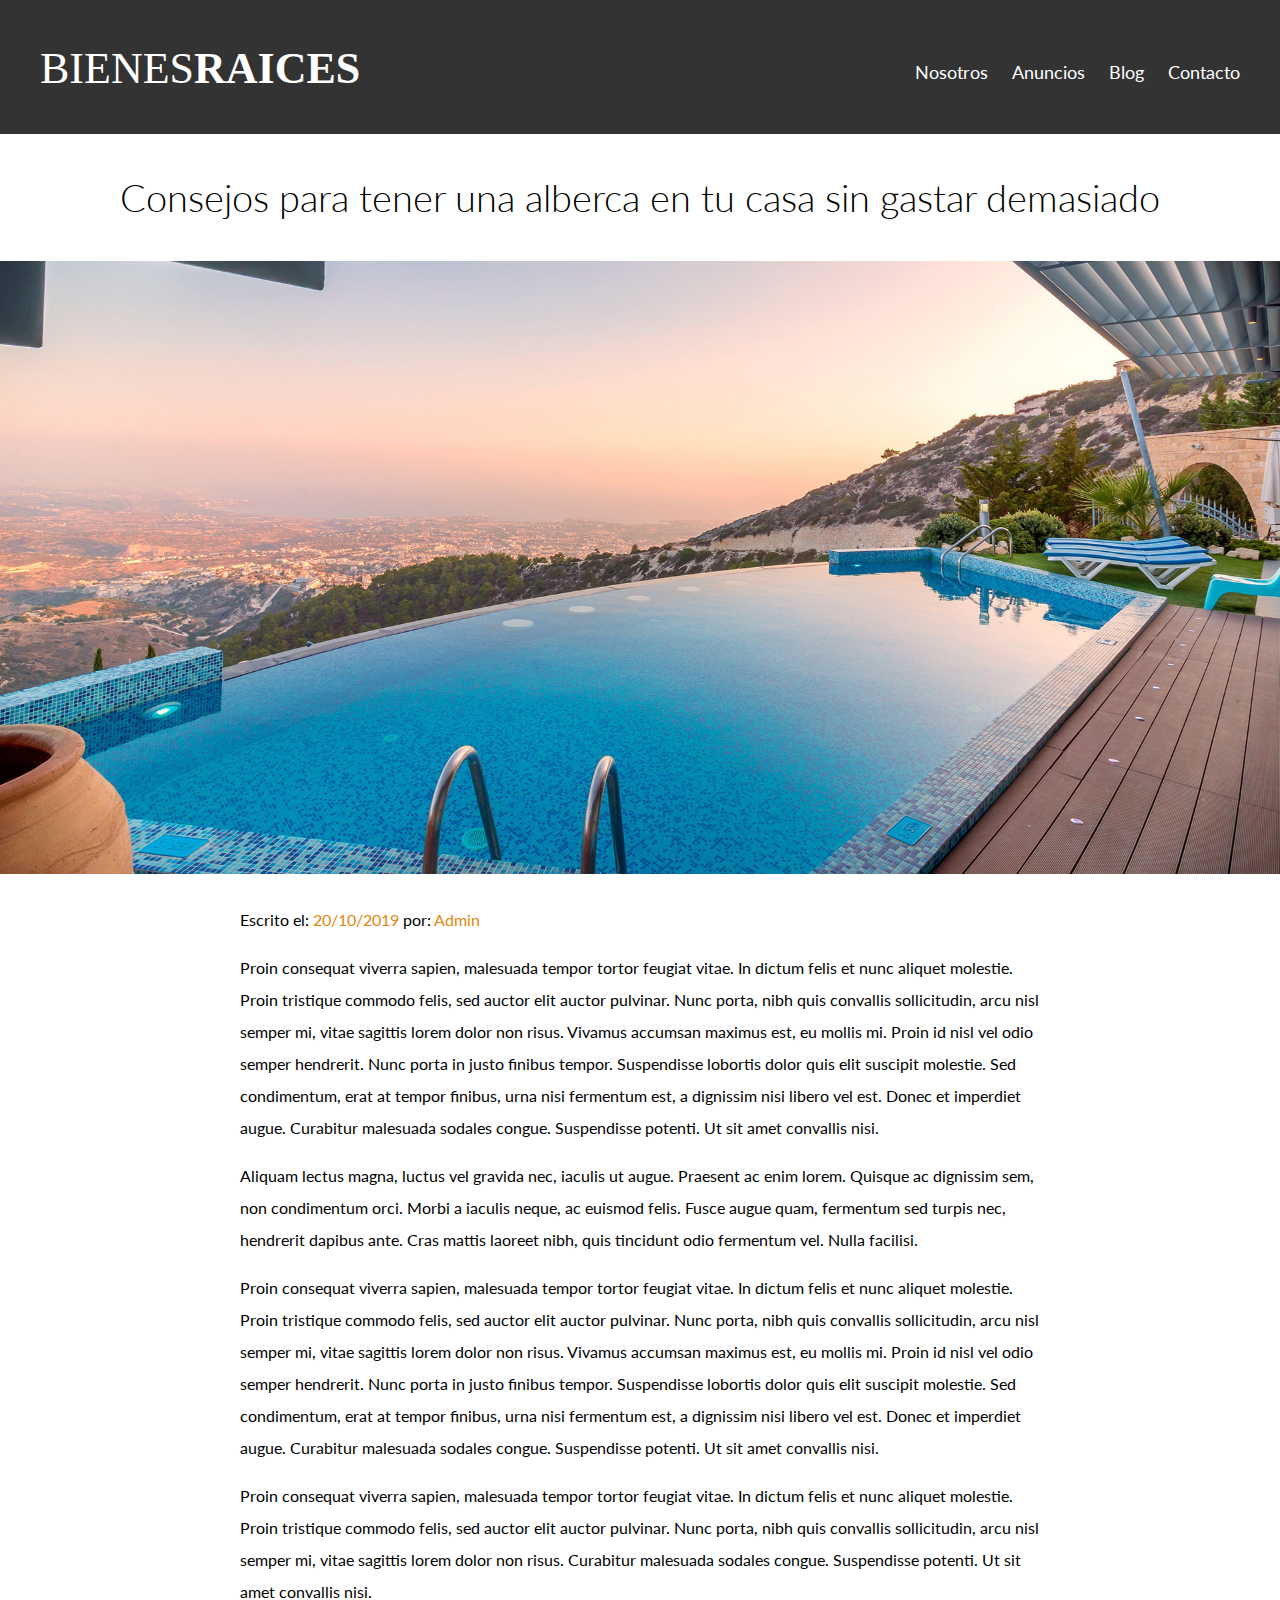
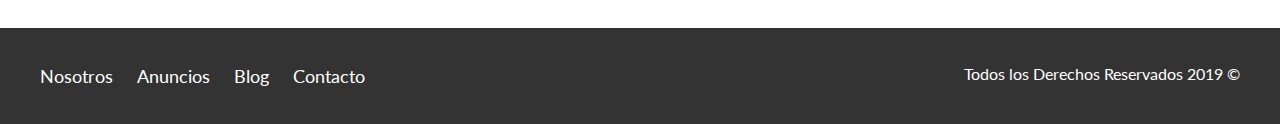
<file: html5/entrada.html>
<!DOCTYPE html>
<html lang="en">
<head>
    <meta charset="UTF-8">
    <meta name="viewport" content="width=device-width, initial-scale=1.0">
    <meta http-equiv="X-UA-Compatible" content="ie=edge">
    <title>Bienes Raices</title>
    <link href="https://fonts.googleapis.com/css?family=Lato:300,400,700,900" rel="stylesheet">
    <link rel="stylesheet" href="css/normalize.css">
    <link rel="stylesheet" href="css/styles.css">
</head>
<body>

    <header class="site-header">
        <div class="contenedor contenido-header">
            <div class="barra">
                <a href="/">
                    <img src="img/logo.svg" alt="Logotipo de Bienes Raices">
                </a>
                <div class="mobile-menu">
                    <a href="#navegacion">
                        <img src="img/barras.svg" alt="Icono Menu">
                    </a>
                </div>

                <nav id="navegacion" class="navegacion">
                    <a href="nosotros.html">Nosotros</a>
                    <a href="anuncios.html">Anuncios</a>
                    <a href="blog.html">Blog</a>
                    <a href="contacto.html">Contacto</a>
                </nav>
            </div>
        </div> <!-- contenedor -->
    </header>

    <h1 class="fw-300 centrar-texto">Consejos para tener una alberca en tu casa sin gastar demasiado</h1>

    <img src="img/destacada2.jpg" alt="Imagen Principal">

    <main class="contenedor seccion contenido-centrado texto-entrada">
        <p>Escrito el: <span> 20/10/2019 </span> por: <span> Admin </span> </p>

        <p>Proin consequat viverra sapien, malesuada tempor tortor feugiat vitae. In dictum felis et nunc aliquet molestie. Proin tristique commodo felis, sed auctor elit auctor pulvinar. Nunc porta, nibh quis convallis sollicitudin, arcu nisl semper mi, vitae sagittis lorem dolor non risus. Vivamus accumsan maximus est, eu mollis mi. Proin id nisl vel odio semper hendrerit. Nunc porta in justo finibus tempor. Suspendisse lobortis dolor quis elit suscipit molestie. Sed condimentum, erat at tempor finibus, urna nisi fermentum est, a dignissim nisi libero vel est. Donec et imperdiet augue. Curabitur malesuada sodales congue. Suspendisse potenti. Ut sit amet convallis nisi.</p>

        <p>Aliquam lectus magna, luctus vel gravida nec, iaculis ut augue. Praesent ac enim lorem. Quisque ac dignissim sem, non condimentum orci. Morbi a iaculis neque, ac euismod felis. Fusce augue quam, fermentum sed turpis nec, hendrerit dapibus ante. Cras mattis laoreet nibh, quis tincidunt odio fermentum vel. Nulla facilisi.</p>

        <p>Proin consequat viverra sapien, malesuada tempor tortor feugiat vitae. In dictum felis et nunc aliquet molestie. Proin tristique commodo felis, sed auctor elit auctor pulvinar. Nunc porta, nibh quis convallis sollicitudin, arcu nisl semper mi, vitae sagittis lorem dolor non risus. Vivamus accumsan maximus est, eu mollis mi. Proin id nisl vel odio semper hendrerit. Nunc porta in justo finibus tempor. Suspendisse lobortis dolor quis elit suscipit molestie. Sed condimentum, erat at tempor finibus, urna nisi fermentum est, a dignissim nisi libero vel est. Donec et imperdiet augue. Curabitur malesuada sodales congue. Suspendisse potenti. Ut sit amet convallis nisi.</p>

        <p>Proin consequat viverra sapien, malesuada tempor tortor feugiat vitae. In dictum felis et nunc aliquet molestie. Proin tristique commodo felis, sed auctor elit auctor pulvinar. Nunc porta, nibh quis convallis sollicitudin, arcu nisl semper mi, vitae sagittis lorem dolor non risus.  Curabitur malesuada sodales congue. Suspendisse potenti. Ut sit amet convallis nisi.</p>
    </main>

    <footer class="site-footer seccion">
        <div class="contenedor contenedor-footer">
            <nav class="navegacion">
                <a href="nosotros.html">Nosotros</a>
                <a href="anuncios.html">Anuncios</a>
                <a href="blog.html">Blog</a>
                <a href="contacto.html">Contacto</a>
            </nav>
            <p class="copyright">Todos los Derechos Reservados 2019 &copy; </p>
        </div>
    </footer>
</body>
</html>
</file>
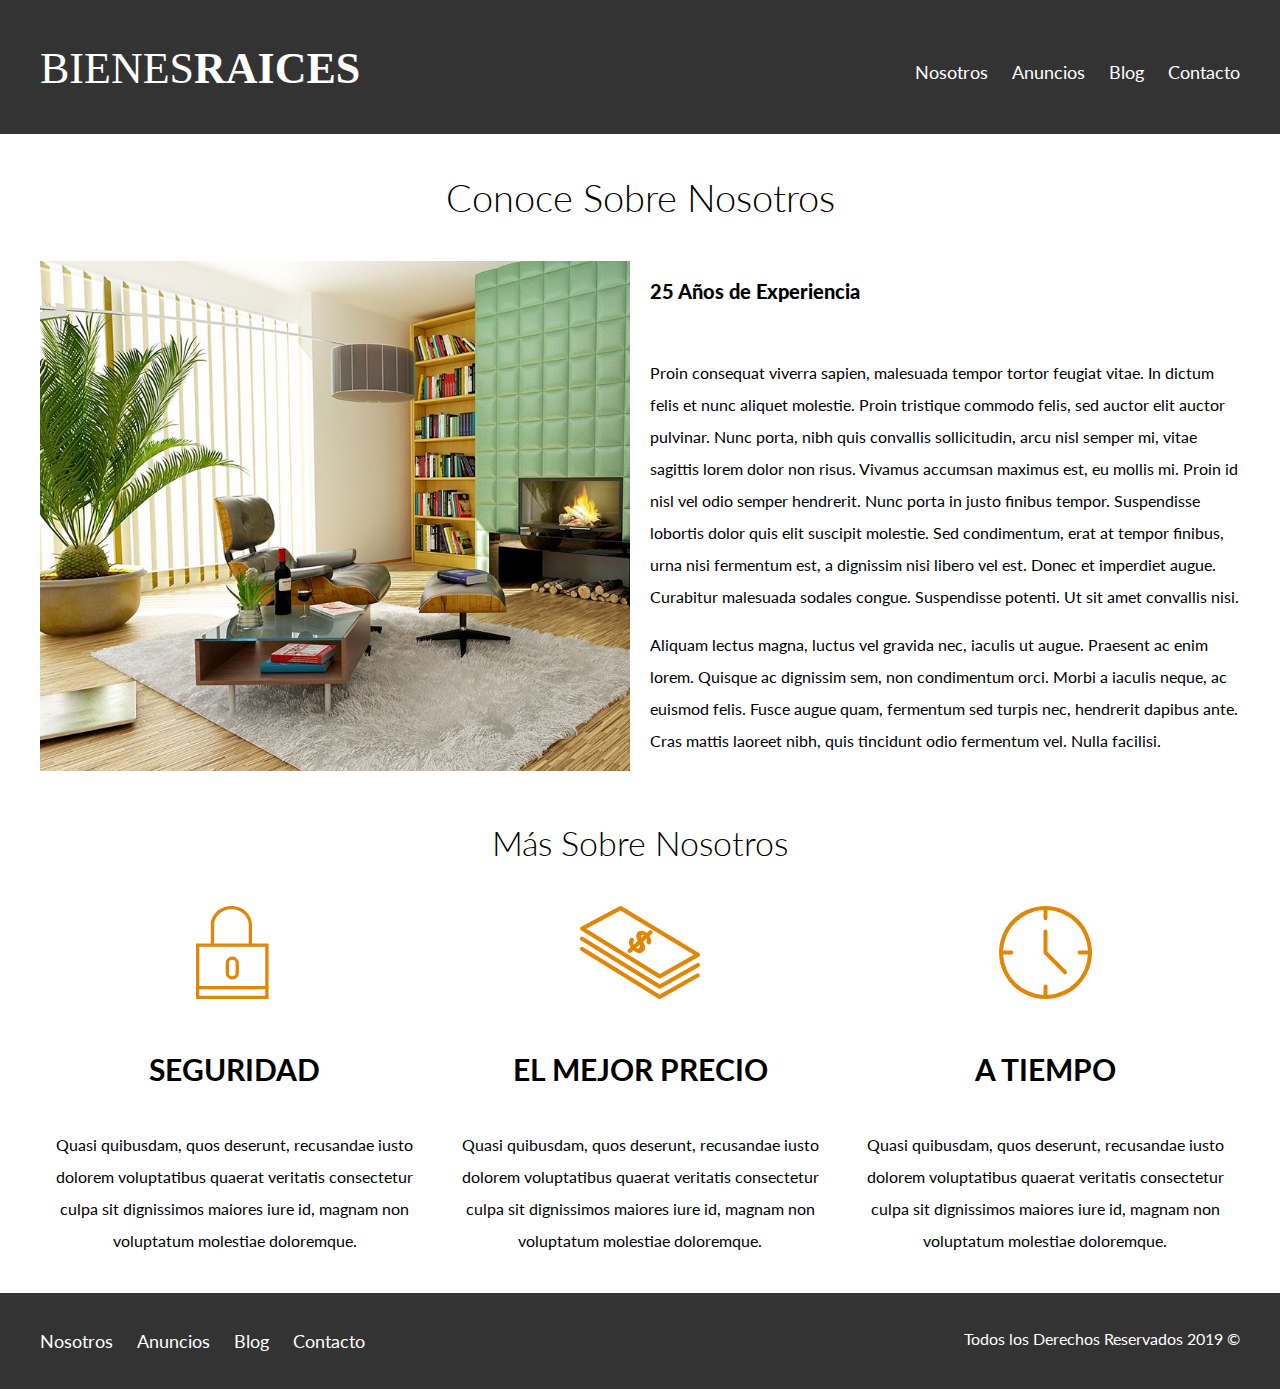
<file: html5/nosotros.html>
<!DOCTYPE html>
<html lang="en">
<head>
    <meta charset="UTF-8">
    <meta name="viewport" content="width=device-width, initial-scale=1.0">
    <meta http-equiv="X-UA-Compatible" content="ie=edge">
    <title>Bienes Raices</title>
    <link href="https://fonts.googleapis.com/css?family=Lato:300,400,700,900" rel="stylesheet">
    <link rel="stylesheet" href="css/normalize.css">
    <link rel="stylesheet" href="css/styles.css">
</head>
<body>

    <header class="site-header">
        <div class="contenedor contenido-header">
            <div class="barra">
                <a href="/">
                    <img src="img/logo.svg" alt="Logotipo de Bienes Raices">
                </a>
                <div class="mobile-menu">
                    <a href="#navegacion">
                        <img src="img/barras.svg" alt="Icono Menu">
                    </a>
                </div>

                <nav id="navegacion" class="navegacion">
                    <a href="nosotros.html">Nosotros</a>
                    <a href="anuncios.html">Anuncios</a>
                    <a href="blog.html">Blog</a>
                    <a href="contacto.html">Contacto</a>
                </nav>
            </div>
        </div> <!-- contenedor -->
    </header>

    <main class="contenedor">
        <h1 class="fw-300 centrar-texto">Conoce Sobre Nosotros</h1>

        <div class="contenido-nosotros">
            <div class="imagen">
                <img src="img/nosotros.jpg" alt="Imagen Sobre Nosotros">
            </div>
            <div class="texto-nosotros">
                <blockquote>25 Años de Experiencia</blockquote>

               <p>Proin consequat viverra sapien, malesuada tempor tortor feugiat vitae. In dictum felis et nunc aliquet molestie. Proin tristique commodo felis, sed auctor elit auctor pulvinar. Nunc porta, nibh quis convallis sollicitudin, arcu nisl semper mi, vitae sagittis lorem dolor non risus. Vivamus accumsan maximus est, eu mollis mi. Proin id nisl vel odio semper hendrerit. Nunc porta in justo finibus tempor. Suspendisse lobortis dolor quis elit suscipit molestie. Sed condimentum, erat at tempor finibus, urna nisi fermentum est, a dignissim nisi libero vel est. Donec et imperdiet augue. Curabitur malesuada sodales congue. Suspendisse potenti. Ut sit amet convallis nisi.</p>

               <p>Aliquam lectus magna, luctus vel gravida nec, iaculis ut augue. Praesent ac enim lorem. Quisque ac dignissim sem, non condimentum orci. Morbi a iaculis neque, ac euismod felis. Fusce augue quam, fermentum sed turpis nec, hendrerit dapibus ante. Cras mattis laoreet nibh, quis tincidunt odio fermentum vel. Nulla facilisi.</p> 
            </div>
        </div>
    </main>

    <section class="contenedor seccion">
        <h2 class="fw-300 centrar-texto">Más Sobre Nosotros</h2>

        <div class="iconos-nosotros">
            <div class="icono">
                <img src="img/icono1.svg" alt="Icono Seguridad">
                <h3>Seguridad</h3>
                <p>Quasi quibusdam, quos deserunt, recusandae iusto dolorem voluptatibus quaerat veritatis consectetur culpa sit dignissimos maiores iure id, magnam non voluptatum molestiae doloremque.</p>
            </div>

            <div class="icono">
                <img src="img/icono2.svg" alt="Icono Mejor Precio">
                <h3>El Mejor Precio</h3>
                <p>Quasi quibusdam, quos deserunt, recusandae iusto dolorem voluptatibus quaerat veritatis consectetur culpa sit dignissimos maiores iure id, magnam non voluptatum molestiae doloremque.</p>
            </div>

            <div class="icono">
                <img src="img/icono3.svg" alt="Icono a Tiempo">
                <h3>A Tiempo</h3>
                <p>Quasi quibusdam, quos deserunt, recusandae iusto dolorem voluptatibus quaerat veritatis consectetur culpa sit dignissimos maiores iure id, magnam non voluptatum molestiae doloremque.</p>
            </div>
        </div>
    </section>

    <footer class="site-footer seccion">
        <div class="contenedor contenedor-footer">
            <nav class="navegacion">
                <a href="nosotros.html">Nosotros</a>
                <a href="anuncios.html">Anuncios</a>
                <a href="blog.html">Blog</a>
                <a href="contacto.html">Contacto</a>
            </nav>
            <p class="copyright">Todos los Derechos Reservados 2019 &copy; </p>
        </div>
    </footer>
</body>
</html>
</file>
<file: blogviaje/css/estilos.css>
html {
    box-sizing: border-box;
}
*, *:before, *:after {
    box-sizing: inherit;
}
body {
    font-family: Verdana, Geneva, Tahoma, sans-serif;
}
img {
    max-width: 100%;
}
.site-header{
    padding: 20px 0;
}
.contenedor {
    max-width: 1200px;
    margin: 0 auto;
}
/* Navegacion */
.barra {
    background-color: #db008d;
}
.navegacion-principal a {
    color: #ffffff;
    text-decoration: none;
    font-size: 22px;
    display: block;
    text-align: center;
    padding: 20px;
}   
@media (min-width:768px){
    .navegacion-principal a {
        display: inline-block;
    }
}
.navegacion-principal a:hover {
    background-color: #00b8e4;
}
/* Contenedores Principales */
.contenido-principal {
    width: 70%;
    float: left;
    padding-right: 40px;
}

.sidebar {
    width: 30%;
    float: right;
}
</file>
<file: html5/css/styles.css>
html {
    box-sizing: border-box;
    font-size: 62.5%; /** Reset para REMS - 62.5% = 10px de 16px **/
}
*, *:before, *:after {
    box-sizing: inherit;
}
body {
    font-family: 'Lato', sans-serif;
    font-size: 1.6rem;
    line-height: 2;
}

/** Globales **/
img {
    max-width: 100%;
}
.contenedor {
    width: 95%;
    max-width: 120rem; /** = 1200px; **/
    margin: 0 auto;
}
h1 {
    font-size: 3.8rem;
}
h2 {
    font-size: 3.4rem;
}
h3 {
    font-size: 3rem;
}
h4 {
    font-size: 2.6rem;
}

/** Utilidades **/
.seccion {
    margin-top: 2rem;
    margin-bottom: 2rem;
}
.fw-300 {
    font-weight: 300;
}
.centrar-texto {
    text-align: center;
}
.d-block {
    display: block!important;
}
.contenido-centrado {
    max-width: 800px;
}

/** Botones **/
.boton {
    color: #ffffff;
    font-weight: 700;
    text-decoration: none;
    font-size: 1.8rem;
    padding: 1rem 3rem;
    margin-top: 3rem;
    display: inline-block;
    text-align: center;
    border: none;
    display: block;
    flex: 0 0 100%;
}
@media (min-width: 768px) {
    .boton {
        display: inline-block;
        flex: 0 0 auto;
    }
}
.boton:hover {
    cursor: pointer;
}
.boton-amarillo {
    background-color: #E08709;
}
.boton-verde {
    background-color: #71B100;
}


/* Header */
.site-header {
    background-color: #333333;
    padding: 1rem 0 3rem 0;
}
.site-header.inicio {
    background-image: url(../img/header.jpg);
    background-position: center center;
    background-size: cover;
    height: 100vh;
    min-height: 60rem;
}
.contenido-header {
    height: 100%;
    display: flex;
    flex-direction: column;
    justify-content: space-between;
    text-align: center;
}
@media (min-width: 768px) {
    .contenido-header{
        text-align: left;
    }
}
.contenido-header h1 {
    color: #ffffff;
    padding-bottom: 2rem;
    max-width: 60rem;
    line-height: 2;
}
.barra {
    padding-top: 3rem;
}
@media (min-width: 768px) {
    .barra {
        display: flex;
        justify-content: space-between;
        align-items: center;
    }
}

/** Navegacion **/
.navegacion a {
    color: #ffffff;
    text-decoration: none;
    font-size: 2.2rem;
    display: block;
}
@media (min-width: 768px) {
    .navegacion a {
        display: inline-block;
        font-size: 1.8rem; /** = 18px **/
        margin-right: 2rem;
    }
    .navegacion a:last-of-type {
        margin: 0;
    }
}
.navegacion a:hover {
    color: #71B100;
}

/** Mobile Menu **/
.mobile-menu img {
    width: 5rem;
}
@media (min-width: 768px) {
    .mobile-menu {
        display: none;
    }
}
.navegacion:target {
    display: block;
}
.navegacion {
    display: none;
}
@media (min-width: 768px) {
    .navegacion {
        display: block;
    }
}

/** Iconos Nosotros **/
@media (min-width: 768px) {
    .iconos-nosotros {
        display: flex;
        justify-content: space-between;
    }
}
.icono {
    text-align: center;
}
@media (min-width: 768px) {
    .icono {
        flex-basis: calc(33.3% - 1rem);
    }
}
.icono h3 {
    text-transform: uppercase;
}
/** Anuncios **/

@media (min-width: 768px) {
    .contenedor-anuncios{
        display: flex;
        justify-content: space-between;
        flex-wrap: wrap;
    }
}
.anuncio {
    border: 1px solid #B5B5B5;
    background-color: #F5F5F5;
    margin-bottom: 2rem;
}
@media (min-width: 768px) {
    .anuncio {
        flex: 0 0 calc(33.3% - 1rem);
    }
}
.contenido-anuncio {
    padding: 2rem;
}
.contenido-anuncio h3, 
.contenido-anuncio p  {
    margin: 0;
}
.precio {
    color: #71B100;
    font-weight: 700;
}
.iconos-caracteristicas {
    list-style: none;
    padding: 0;
    display: flex;
    justify-content: space-evenly;
    flex: 1;
    max-width: 500px;
}
.iconos-caracteristicas li {
    /* flex: 1; */
    display: flex;
}
.iconos-caracteristicas li img {
    margin-right: 2rem;
}
.ver-todas {
    display: flex;
    justify-content: flex-end;
}

/** Contacto Home **/
.imagen-contacto {
    background-image: url(../img/encuentra.jpg);
    background-position: center center;
    background-size: cover;
    height: 40rem;
    display: flex;
    align-items: center;
}
.contenido-contacto {
    flex: 0 0 95%;
    color: #ffffff;
}
.contenido-contacto p {
    font-size: 1.8rem;
}

/** Sección Inferior **/
@media (min-width: 768px) {
    .seccion-inferior {
        display: flex;
        justify-content: space-between;
    }
    .seccion-inferior .blog {
        flex-basis: 60%;
    }
    .seccion-inferior .testimoniales {
        flex-basis: calc(40% - 2rem);
    }
}
.entrada-blog {
    margin-bottom: 2rem;
}
@media (min-width: 768px) {
    .entrada-blog {
        display: flex;
        justify-content: space-between;
    }
}

.entrada-blog:last-of-type {
    margin-bottom: 0;
}
@media (min-width: 768px) {
    .entrada-blog .imagen {
        flex-basis: 40%;
    }
    .entrada-blog .texto-entrada {
        flex-basis: calc(60% - 3rem);
    }
}
.texto-entrada a {
    color: #000000;
    text-decoration: none;
}
.texto-entrada h4 {
    margin: 0;
    line-height: 1.4;
}
.texto-entrada h4::after {
    content: '';
    display: block;
    width: 15rem;
    height: .5rem;
    background-color: #71B100;
    margin-top: 1rem;
}
.texto-entrada span {
    color: #E08709;
}
/*** Testimoniales **/
.testimonial {
    background-color: #71B100;
    font-size: 2.4rem;
    padding: 2rem;
    color: #ffffff;
    border-radius: 2rem;
}
.testimonial  p {
    text-align: right;
}
.testimonial blockquote::before {
    content: '';
    background-image: url(../img/comilla.svg);
    width: 4rem;
    height: 4rem;
    position: absolute;
    left: -2rem;
}

.testimonial blockquote {
    position: relative;
    padding-left: 5rem;
    font-weight: 300;
}
/** Footer **/
.site-footer {
    background-color: #333333;
    margin: 0;
}
.contenedor-footer {
    padding: 3rem 0;
    text-align: center;
}
@media (min-width: 768px) {
    .contenedor-footer {
        display: flex;
        justify-content: space-between;
    }
}
.site-footer nav {
    display: none;
}
@media (min-width: 768px) {
    .site-footer nav {
        display: block;
    }
}

.copyright {
    margin: 0;
    color: #ffffff;
}

/** INTERNAS **/
/* Nosotros **/
@media (min-width: 768px) {
    .contenido-nosotros {
        display: grid;
        grid-template-columns: repeat(2, 1fr);
        grid-column-gap: 2rem;
    }
}

.texto-nosotros blockquote {
    font-weight: 900;
    font-size: 2rem;
    margin: 0;
    padding: 1rem 0 3rem 0;
}

/** Anuncio **/
.resumen-propiedad {
    display: flex;
    justify-content: space-between;
    align-items: center;
}

/** Contacto **/
.contacto p {
    font-size: 1.4rem;
    color: #4f4f4f;
    margin: 2rem 0 0 0;
}
legend {
    font-size: 2rem;
    color: #4f4f4f;
}
label {
    font-weight: 700;
    text-transform: uppercase;
    display: block;
}
input:not([type="submit"]),
textarea,
select {
    padding: 1rem;
    display: block;
    width: 100%;
    background-color: #e1e1e1;
    margin-bottom: 2rem;
    border: none;
    border-radius: 1rem;
}
input[type="radio"]{
    width: auto;
    margin: 0;
}
select {
    -webkit-appearance: none;
    appearance: none;
}
textarea {
    height: 20rem;
}
.forma-contacto {
    max-width:30rem;
    display: flex;
    justify-content: space-between;
    align-items: center;
}
</file>
